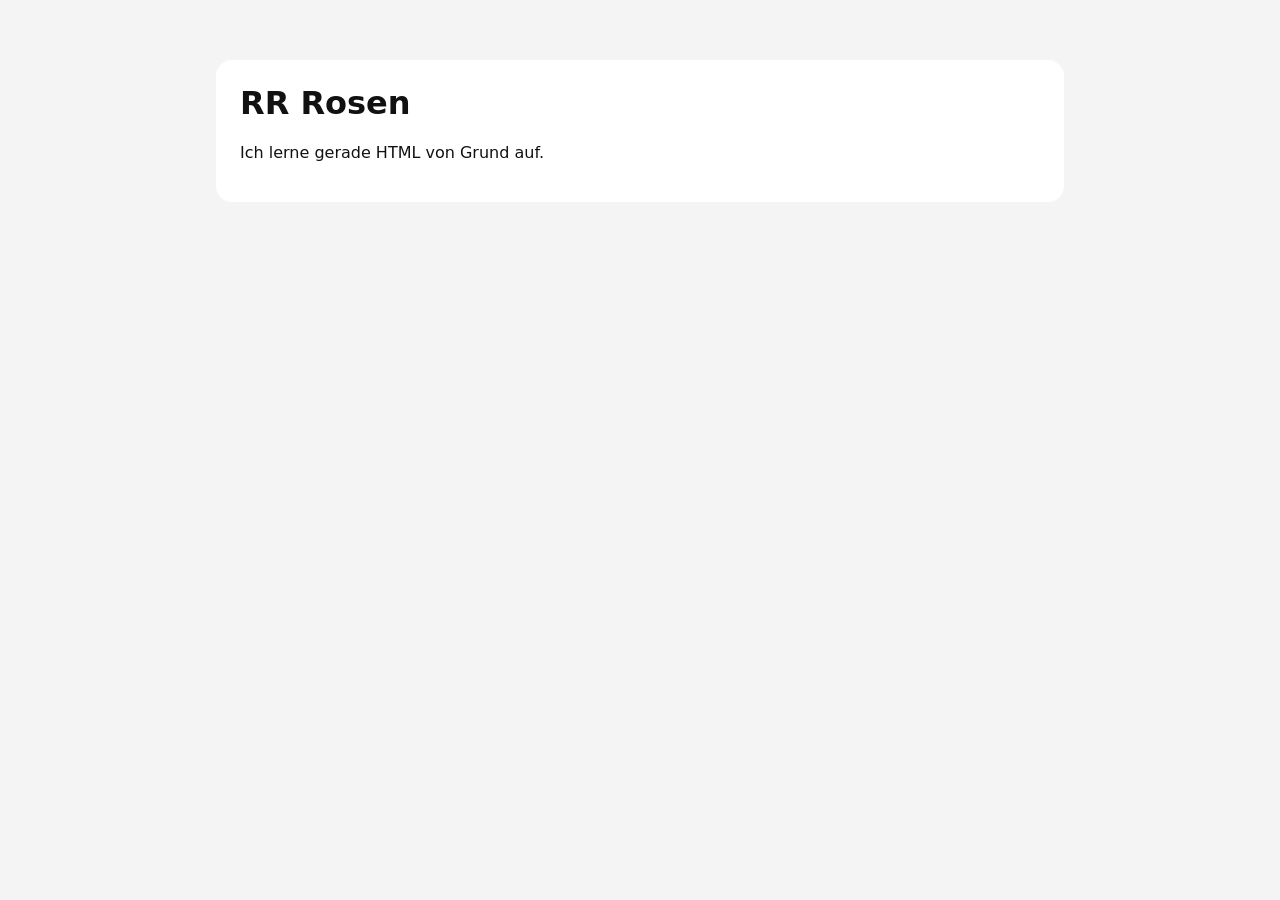
<file: index.html>
<!DOCTYPE html>
<html lang="de">
<head>
    <meta charset="UTF-8">
    <title>RR Rosen</title>
    <meta name="viewport" content="width=device-width, initial-scale=1.0">

    <link rel="stylesheet" href="simple-style.css">
</head>

<body>
  <main>
    <h1>RR Rosen</h1>
    <p>Ich lerne gerade HTML von Grund auf.</p>
  </main>
</body>
</html>
</file>
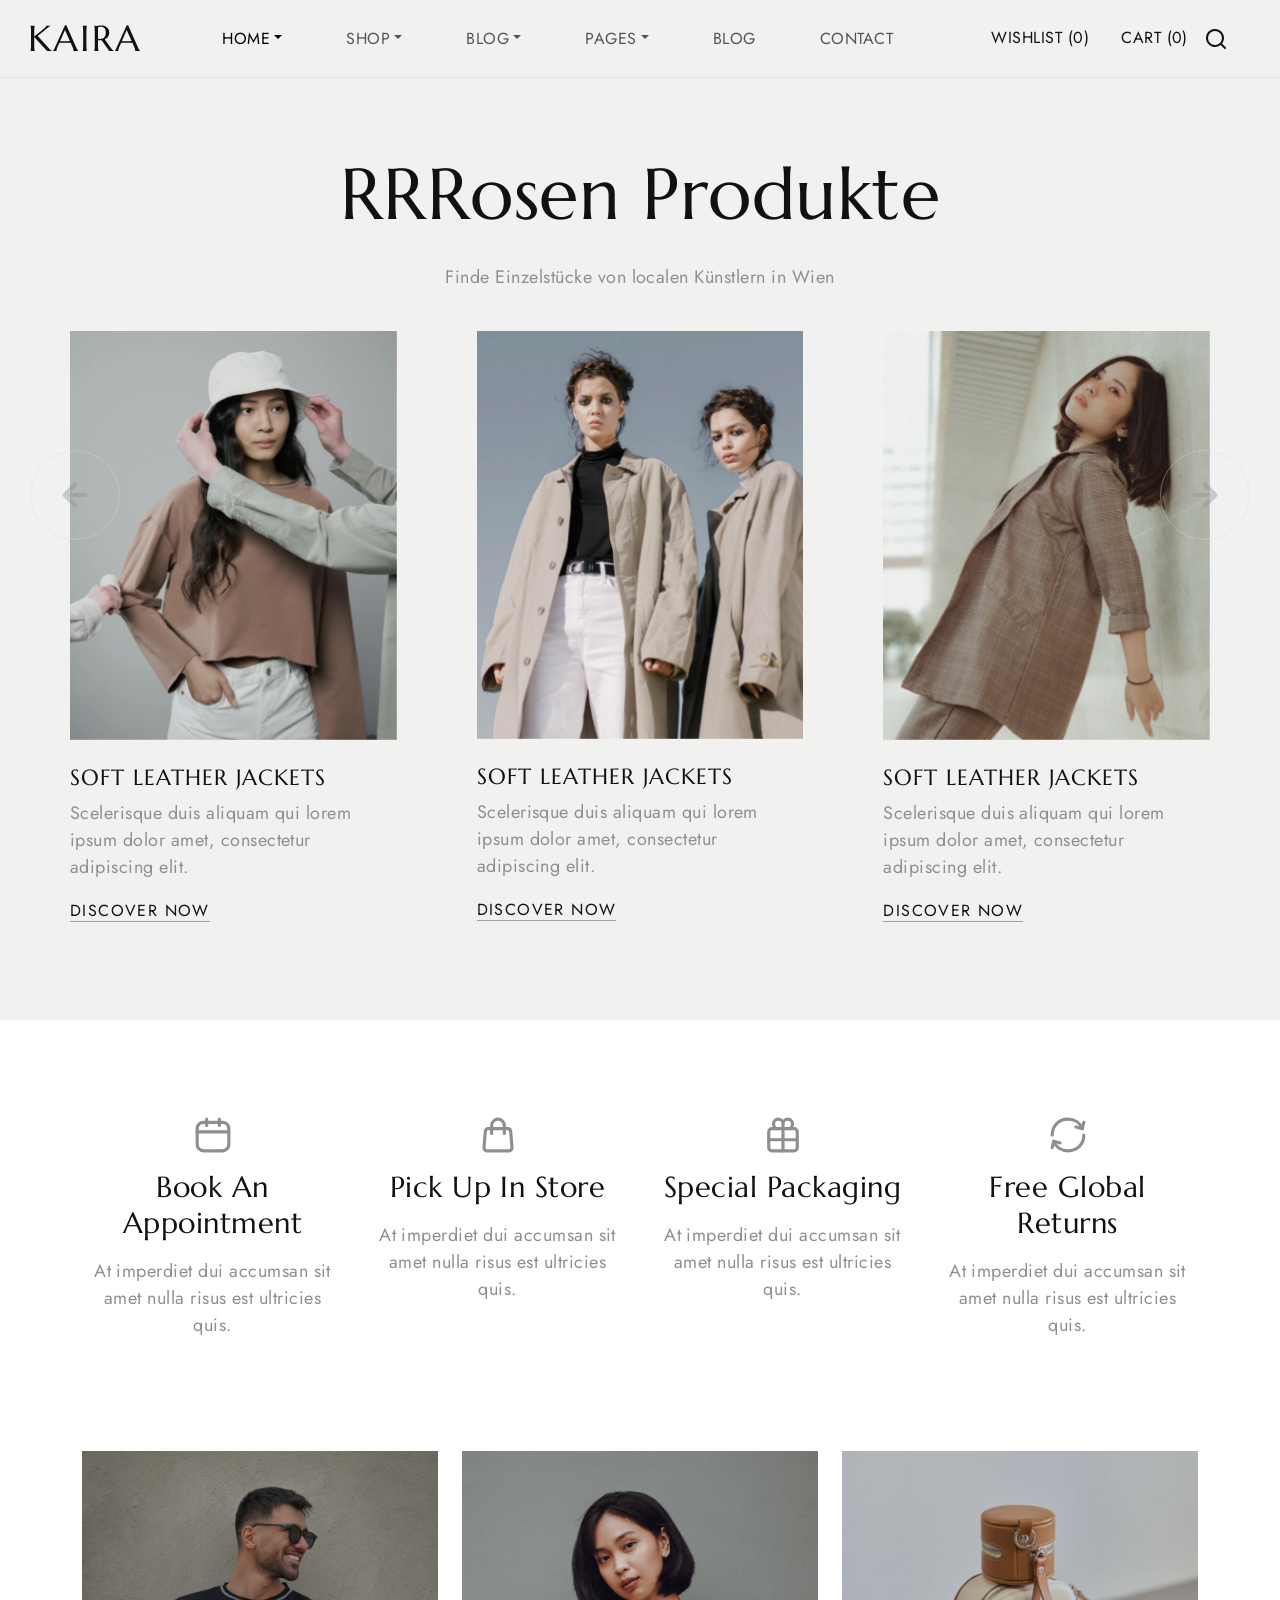
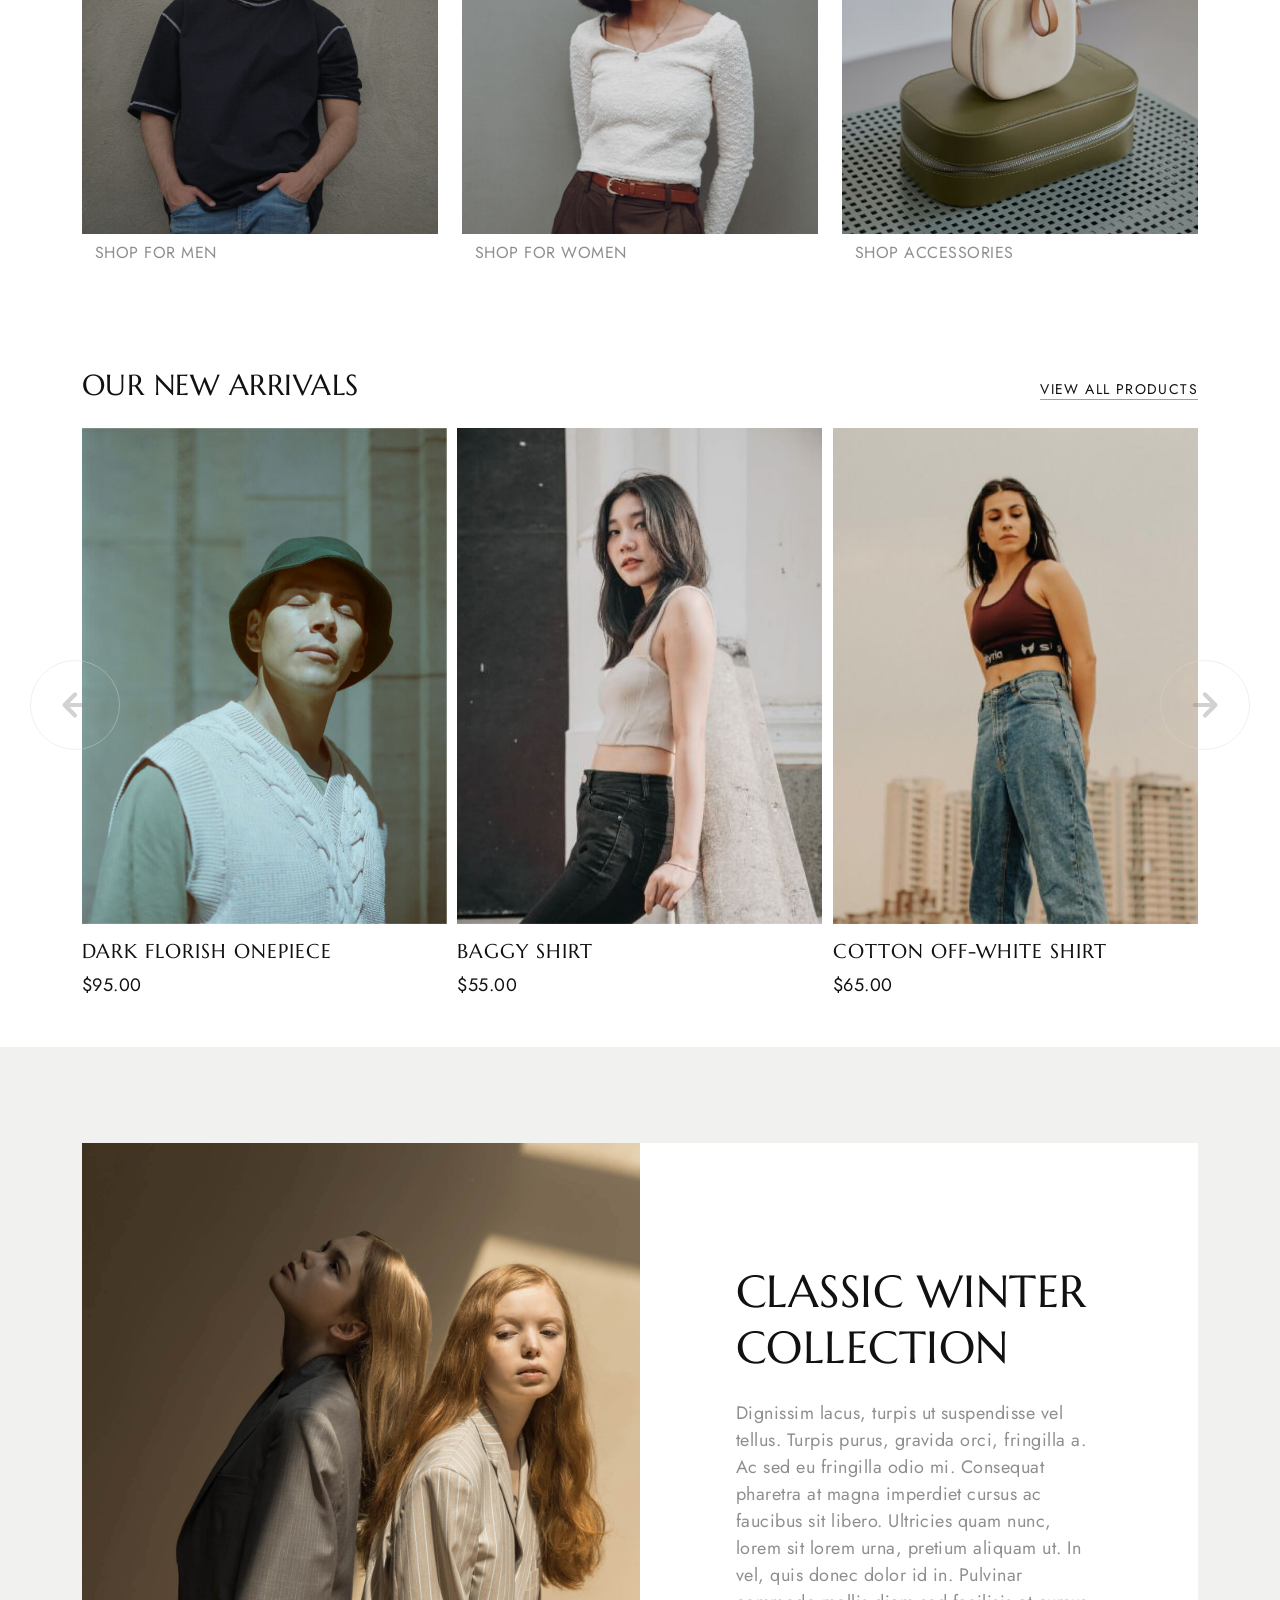
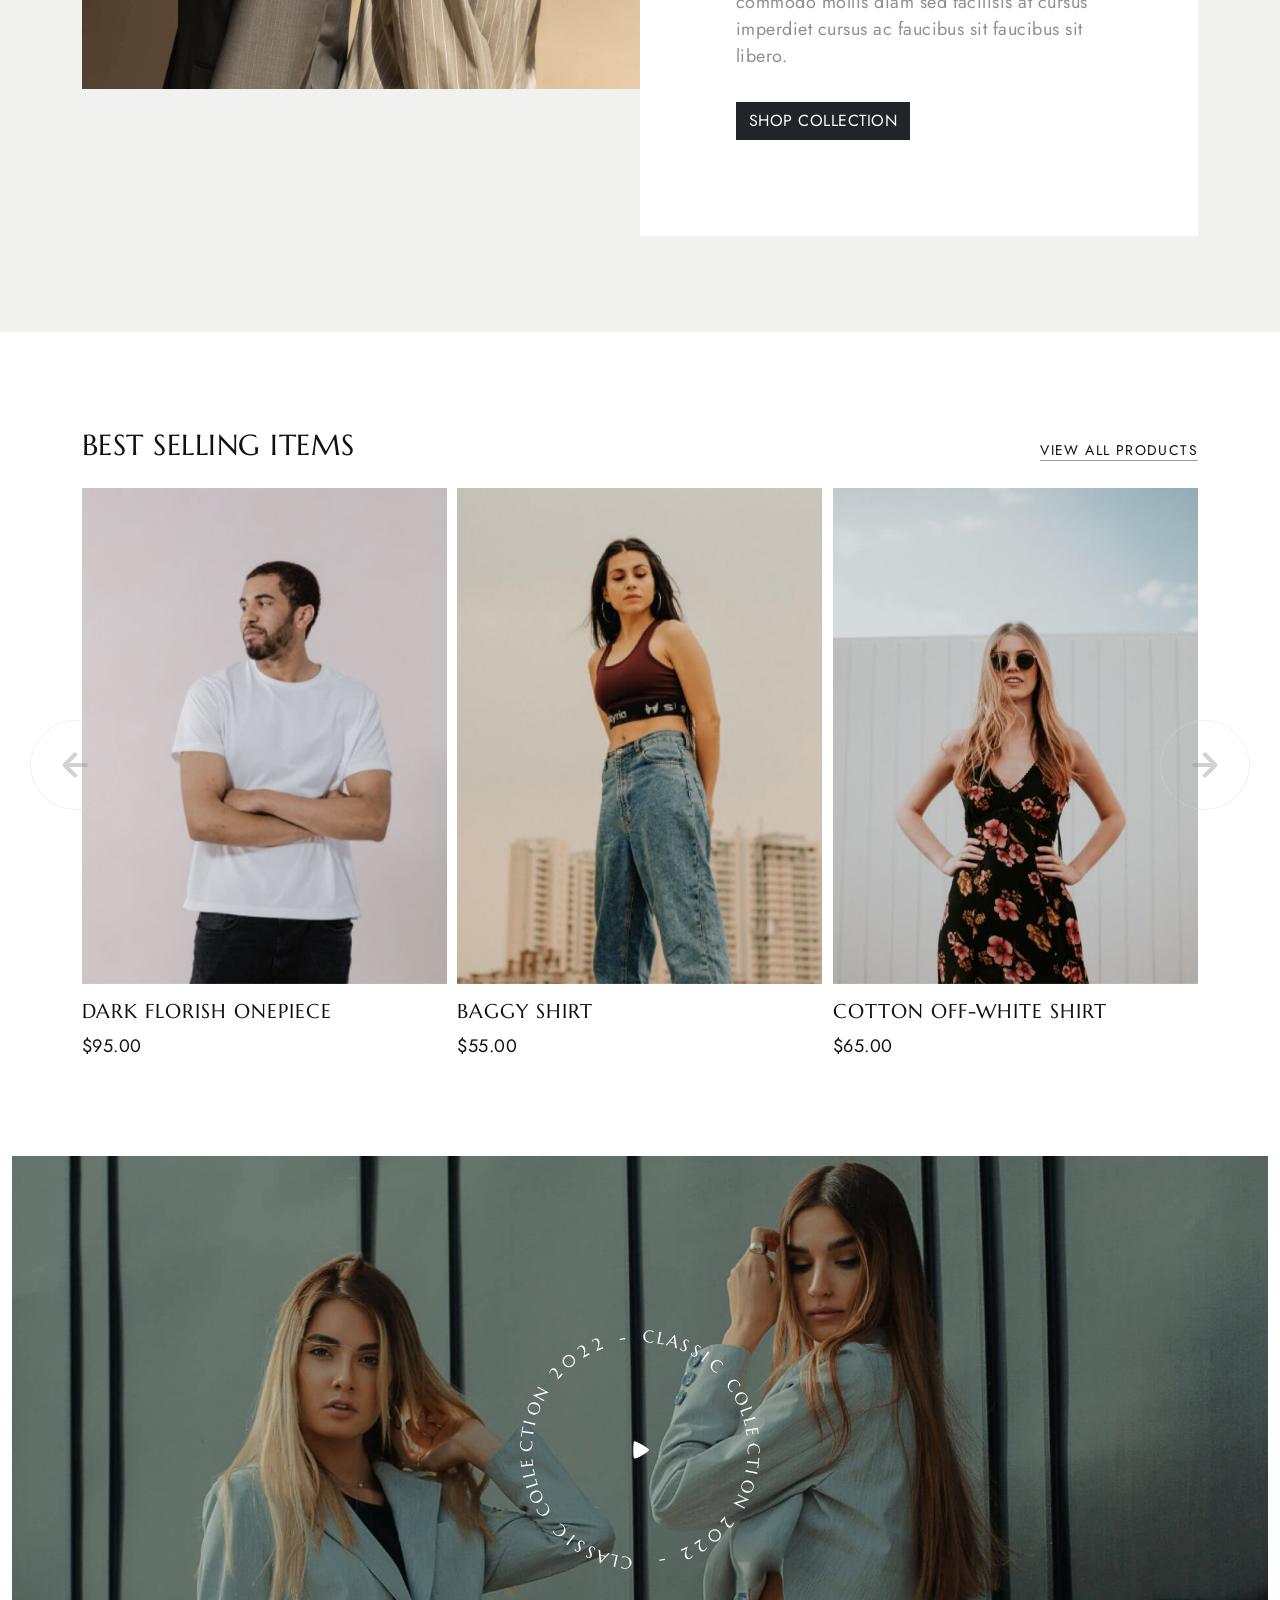
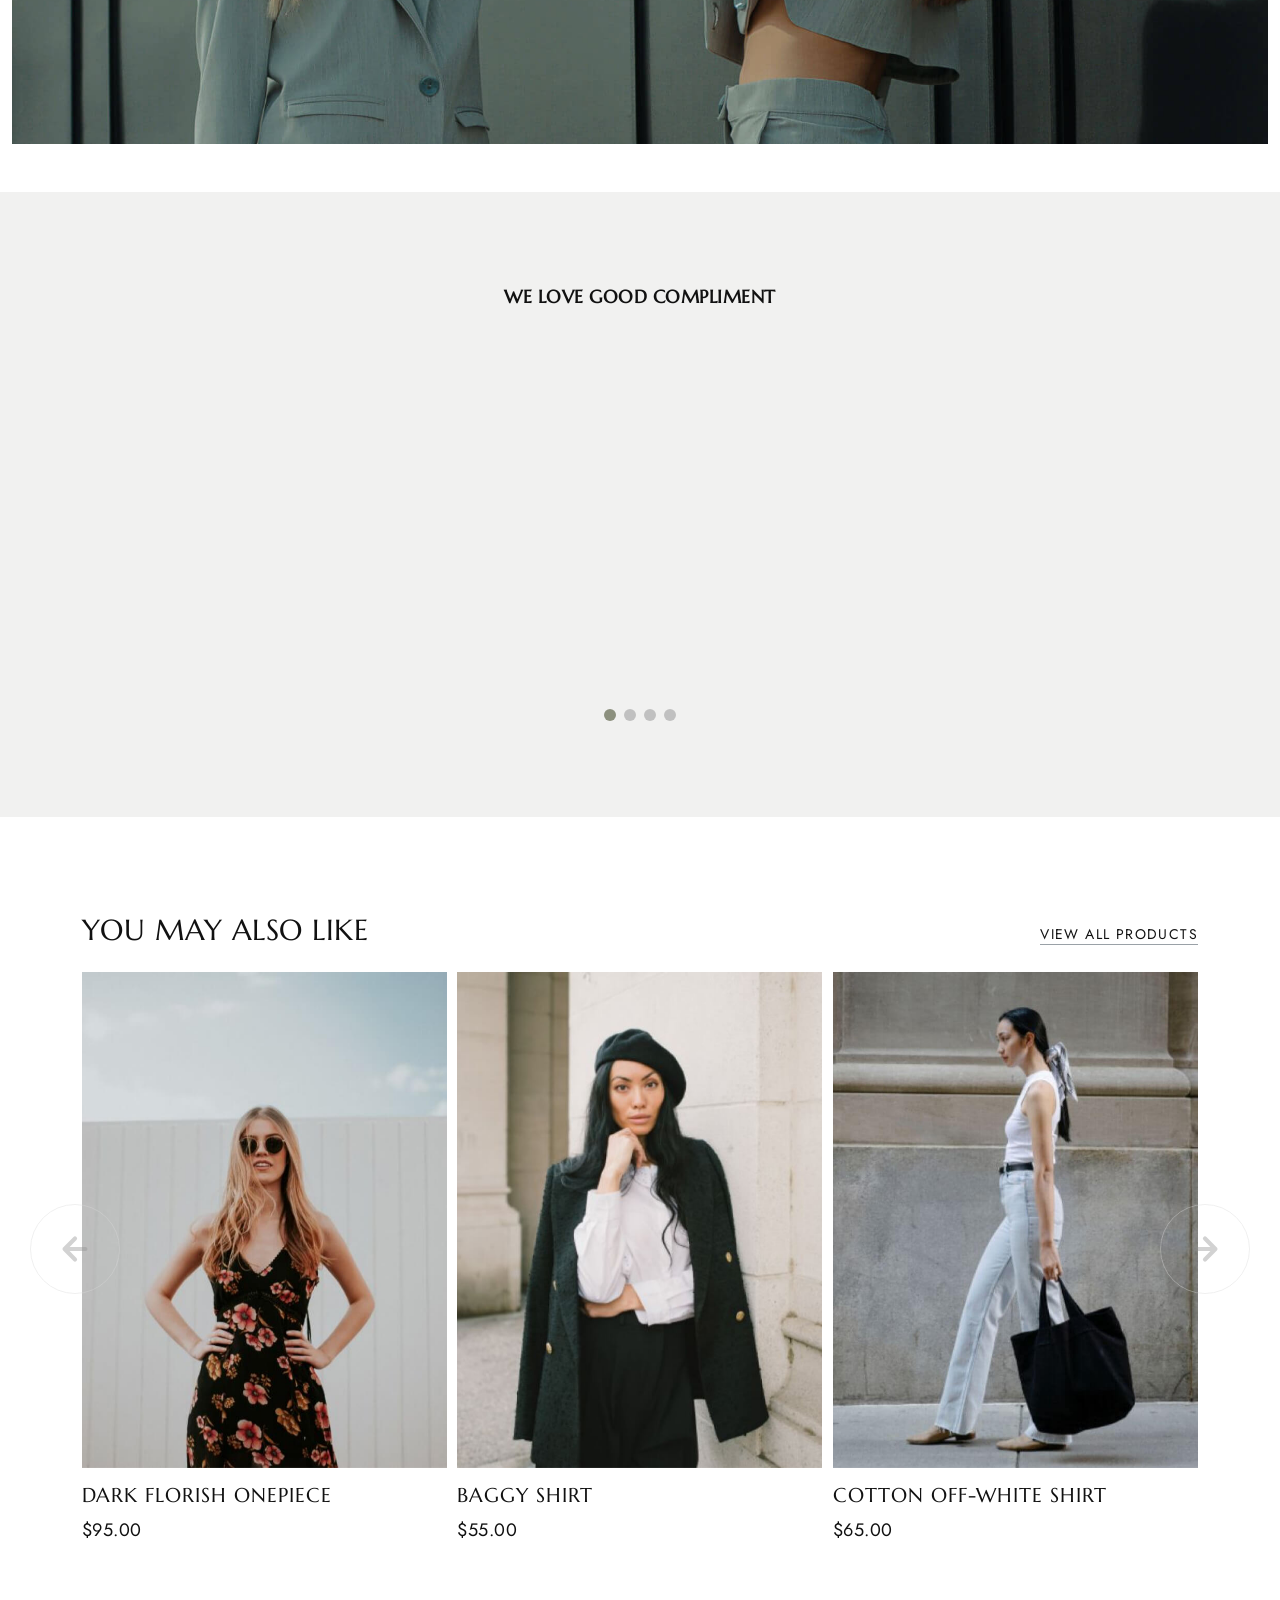
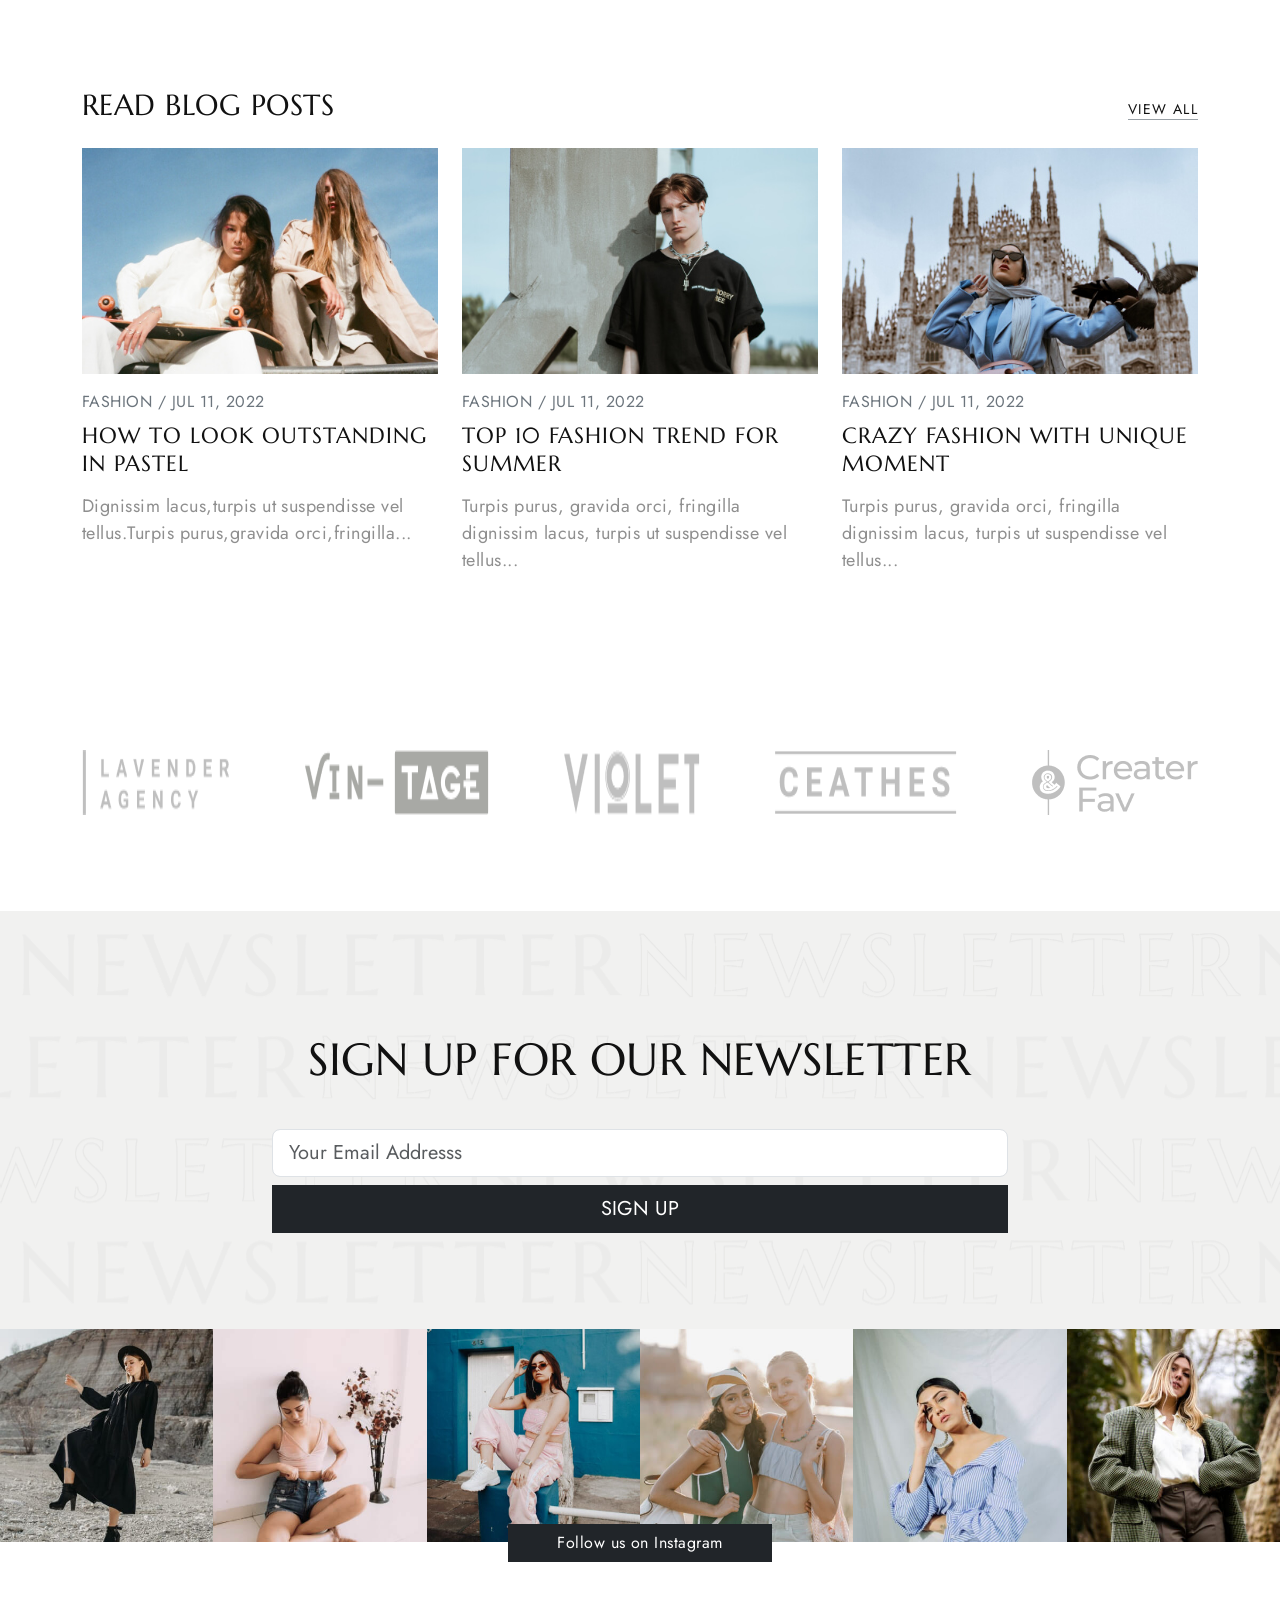
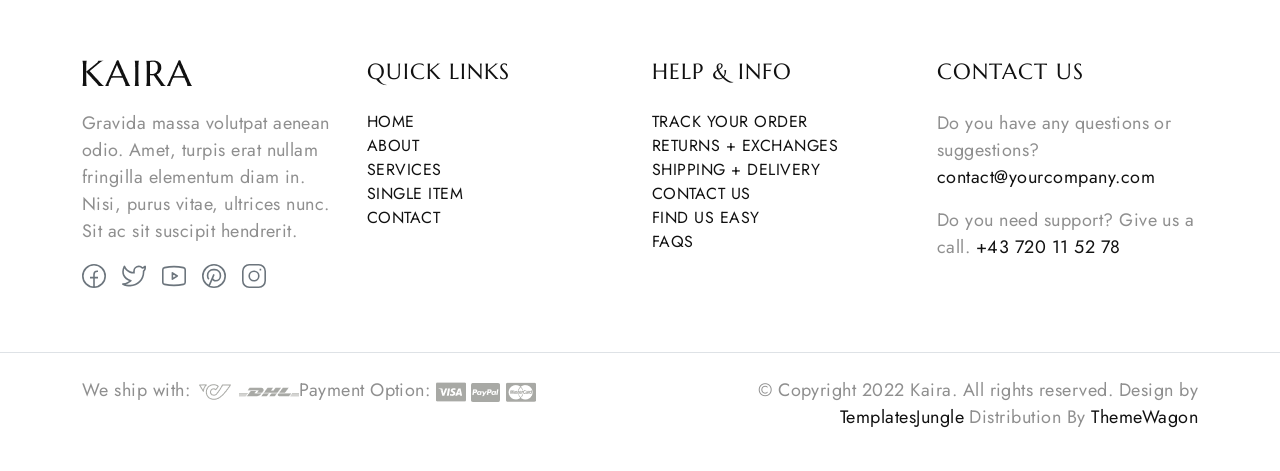
<file: index - Kopie.html>
<!DOCTYPE html>
<html lang="en">

<head>
  <title>RRRosen</title>
  <meta charset="utf-8">
  <meta http-equiv="X-UA-Compatible" content="IE=edge">
  <meta name="viewport" content="width=device-width, initial-scale=1.0">
  <meta name="format-detection" content="telephone=no">
  <meta name="apple-mobile-web-app-capable" content="yes">
  <meta name="author" content="TemplatesJungle">
  <meta name="keywords" content="ecommerce,fashion,store">
  <meta name="description" content="Bootstrap 5 Fashion Store HTML CSS Template">
  <link href="https://cdn.jsdelivr.net/npm/bootstrap@5.3.0-alpha3/dist/css/bootstrap.min.css" rel="stylesheet"
    integrity="sha384-KK94CHFLLe+nY2dmCWGMq91rCGa5gtU4mk92HdvYe+M/SXH301p5ILy+dN9+nJOZ" crossorigin="anonymous">
  <link rel="stylesheet" type="text/css" href="css/vendor.css">
  <link rel="stylesheet" href="https://cdn.jsdelivr.net/npm/swiper@9/swiper-bundle.min.css" />
  <link rel="stylesheet" type="text/css" href="style.css">

  <link rel="preconnect" href="https://fonts.googleapis.com">
  <link rel="preconnect" href="https://fonts.gstatic.com" crossorigin>
  <link
    href="https://fonts.googleapis.com/css2?family=Jost:ital,wght@0,300;0,400;0,500;0,700;1,300;1,400;1,500;1,700&family=Marcellus&display=swap"
    rel="stylesheet">
</head>

<body class="homepage">
  <svg xmlns="http://www.w3.org/2000/svg" style="display: none;">
    <defs>
      <symbol xmlns="http://www.w3.org/2000/svg" id="instagram" viewBox="0 0 15 15">
        <path fill="none" stroke="currentColor"
          d="M11 3.5h1M4.5.5h6a4 4 0 0 1 4 4v6a4 4 0 0 1-4 4h-6a4 4 0 0 1-4-4v-6a4 4 0 0 1 4-4Zm3 10a3 3 0 1 1 0-6a3 3 0 0 1 0 6Z" />
      </symbol>
      <symbol xmlns="http://www.w3.org/2000/svg" id="facebook" viewBox="0 0 15 15">
        <path fill="none" stroke="currentColor"
          d="M7.5 14.5a7 7 0 1 1 0-14a7 7 0 0 1 0 14Zm0 0v-8a2 2 0 0 1 2-2h.5m-5 4h5" />
      </symbol>
      <symbol xmlns="http://www.w3.org/2000/svg" id="twitter" viewBox="0 0 15 15">
        <path fill="currentColor"
          d="m14.478 1.5l.5-.033a.5.5 0 0 0-.871-.301l.371.334Zm-.498 2.959a.5.5 0 1 0-1 0h1Zm-6.49.082h-.5h.5Zm0 .959h.5h-.5Zm-6.99 7V12a.5.5 0 0 0-.278.916L.5 12.5Zm.998-11l.469-.175a.5.5 0 0 0-.916-.048l.447.223Zm3.994 9l.354.353a.5.5 0 0 0-.195-.827l-.159.474Zm7.224-8.027l-.37.336l.18.199l.265-.04l-.075-.495Zm1.264-.94c.051.778.003 1.25-.123 1.606c-.122.345-.336.629-.723 1l.692.722c.438-.42.776-.832.974-1.388c.193-.546.232-1.178.177-2.006l-.998.066Zm0 3.654V4.46h-1v.728h1Zm-6.99-.646V5.5h1v-.959h-1Zm0 .959V6h1v-.5h-1ZM10.525 1a3.539 3.539 0 0 0-3.537 3.541h1A2.539 2.539 0 0 1 10.526 2V1Zm2.454 4.187C12.98 9.503 9.487 13 5.18 13v1c4.86 0 8.8-3.946 8.8-8.813h-1ZM1.03 1.675C1.574 3.127 3.614 6 7.49 6V5C4.174 5 2.421 2.54 1.966 1.325l-.937.35Zm.021-.398C.004 3.373-.157 5.407.604 7.139c.759 1.727 2.392 3.055 4.73 3.835l.317-.948c-2.155-.72-3.518-1.892-4.132-3.29c-.612-1.393-.523-3.11.427-5.013l-.895-.446Zm4.087 8.87C4.536 10.75 2.726 12 .5 12v1c2.566 0 4.617-1.416 5.346-2.147l-.708-.706Zm7.949-8.009A3.445 3.445 0 0 0 10.526 1v1c.721 0 1.37.311 1.82.809l.74-.671Zm-.296.83a3.513 3.513 0 0 0 2.06-1.134l-.744-.668a2.514 2.514 0 0 1-1.466.813l.15.989ZM.222 12.916C1.863 14.01 3.583 14 5.18 14v-1c-1.63 0-3.048-.011-4.402-.916l-.556.832Z" />
      </symbol>
      <symbol xmlns="http://www.w3.org/2000/svg" id="pinterest" viewBox="0 0 15 15">
        <path fill="none" stroke="currentColor"
          d="m4.5 13.5l3-7m-3.236 3a2.989 2.989 0 0 1-.764-2V7A3.5 3.5 0 0 1 7 3.5h1A3.5 3.5 0 0 1 11.5 7v.5a3 3 0 0 1-3 3a2.081 2.081 0 0 1-1.974-1.423L6.5 9m1 5.5a7 7 0 1 1 0-14a7 7 0 0 1 0 14Z" />
      </symbol>
      <symbol xmlns="http://www.w3.org/2000/svg" id="youtube" viewBox="0 0 15 15">
        <path fill="currentColor"
          d="m1.61 12.738l-.104.489l.105-.489Zm11.78 0l.104.489l-.105-.489Zm0-10.476l.104-.489l-.105.489Zm-11.78 0l.106.489l-.105-.489ZM6.5 5.5l.277-.416A.5.5 0 0 0 6 5.5h.5Zm0 4H6a.5.5 0 0 0 .777.416L6.5 9.5Zm3-2l.277.416a.5.5 0 0 0 0-.832L9.5 7.5ZM0 3.636v7.728h1V3.636H0Zm15 7.728V3.636h-1v7.728h1ZM1.506 13.227c3.951.847 8.037.847 11.988 0l-.21-.978a27.605 27.605 0 0 1-11.568 0l-.21.978ZM13.494 1.773a28.606 28.606 0 0 0-11.988 0l.21.978a27.607 27.607 0 0 1 11.568 0l.21-.978ZM15 3.636c0-.898-.628-1.675-1.506-1.863l-.21.978c.418.09.716.458.716.885h1Zm-1 7.728a.905.905 0 0 1-.716.885l.21.978A1.905 1.905 0 0 0 15 11.364h-1Zm-14 0c0 .898.628 1.675 1.506 1.863l.21-.978A.905.905 0 0 1 1 11.364H0Zm1-7.728c0-.427.298-.796.716-.885l-.21-.978A1.905 1.905 0 0 0 0 3.636h1ZM6 5.5v4h1v-4H6Zm.777 4.416l3-2l-.554-.832l-3 2l.554.832Zm3-2.832l-3-2l-.554.832l3 2l.554-.832Z" />
      </symbol>
      <symbol xmlns="http://www.w3.org/2000/svg" id="dribble" viewBox="0 0 15 15">
        <path fill="none" stroke="currentColor" stroke-linecap="round" stroke-linejoin="round"
          d="M4.839 1.024c3.346 4.041 5.096 7.922 5.704 12.782M.533 6.82c5.985-.138 9.402-1.083 11.97-4.216M2.7 12.594c3.221-4.902 7.171-5.65 11.755-4.293M14.5 7.5a7 7 0 1 0-14 0a7 7 0 0 0 14 0Z" />
      </symbol>
      <symbol xmlns="http://www.w3.org/2000/svg" id="calendar" viewBox="0 0 24 24">
        <g fill="none" stroke="currentColor" stroke-linecap="round" stroke-linejoin="round" stroke-width="2">
          <rect width="20" height="18" x="2" y="4" rx="4" />
          <path d="M8 2v4m8-4v4M2 10h20" />
        </g>
      </symbol>
      <symbol xmlns="http://www.w3.org/2000/svg" id="shopping-bag" viewBox="0 0 24 24">
        <g fill="none" stroke="currentColor" stroke-linecap="round" stroke-linejoin="round" stroke-width="2">
          <path
            d="M3.977 9.84A2 2 0 0 1 5.971 8h12.058a2 2 0 0 1 1.994 1.84l.803 10A2 2 0 0 1 18.833 22H5.167a2 2 0 0 1-1.993-2.16l.803-10Z" />
          <path d="M16 11V6a4 4 0 0 0-4-4v0a4 4 0 0 0-4 4v5" />
        </g>
      </symbol>
      <symbol xmlns="http://www.w3.org/2000/svg" id="gift" viewBox="0 0 24 24">
        <g fill="none" stroke="currentColor" stroke-linecap="round" stroke-linejoin="round" stroke-width="2">
          <rect width="18" height="14" x="3" y="8" rx="2" />
          <path d="M12 5a3 3 0 1 0-3 3m6 0a3 3 0 1 0-3-3m0 0v17m9-7H3" />
        </g>
      </symbol>
      <symbol xmlns="http://www.w3.org/2000/svg" id="arrow-cycle" viewBox="0 0 24 24">
        <g fill="none" stroke="currentColor" stroke-linecap="round" stroke-linejoin="round" stroke-width="2">
          <path
            d="M22 12c0 6-4.39 10-9.806 10C7.792 22 4.24 19.665 3 16m-1-4C2 6 6.39 2 11.806 2C16.209 2 19.76 4.335 21 8" />
          <path d="m7 17l-4-1l-1 4M17 7l4 1l1-4" />
        </g>
      </symbol>
      <symbol xmlns="http://www.w3.org/2000/svg" id="link" viewBox="0 0 24 24">
        <path fill="currentColor"
          d="M12 19a1 1 0 1 0-1-1a1 1 0 0 0 1 1Zm5 0a1 1 0 1 0-1-1a1 1 0 0 0 1 1Zm0-4a1 1 0 1 0-1-1a1 1 0 0 0 1 1Zm-5 0a1 1 0 1 0-1-1a1 1 0 0 0 1 1Zm7-12h-1V2a1 1 0 0 0-2 0v1H8V2a1 1 0 0 0-2 0v1H5a3 3 0 0 0-3 3v14a3 3 0 0 0 3 3h14a3 3 0 0 0 3-3V6a3 3 0 0 0-3-3Zm1 17a1 1 0 0 1-1 1H5a1 1 0 0 1-1-1v-9h16Zm0-11H4V6a1 1 0 0 1 1-1h1v1a1 1 0 0 0 2 0V5h8v1a1 1 0 0 0 2 0V5h1a1 1 0 0 1 1 1ZM7 15a1 1 0 1 0-1-1a1 1 0 0 0 1 1Zm0 4a1 1 0 1 0-1-1a1 1 0 0 0 1 1Z" />
      </symbol>
      <symbol xmlns="http://www.w3.org/2000/svg" id="arrow-left" viewBox="0 0 24 24">
        <path fill="currentColor"
          d="M17 11H9.41l3.3-3.29a1 1 0 1 0-1.42-1.42l-5 5a1 1 0 0 0-.21.33a1 1 0 0 0 0 .76a1 1 0 0 0 .21.33l5 5a1 1 0 0 0 1.42 0a1 1 0 0 0 0-1.42L9.41 13H17a1 1 0 0 0 0-2Z" />
      </symbol>
      <symbol xmlns="http://www.w3.org/2000/svg" id="arrow-right" viewBox="0 0 24 24">
        <path fill="currentColor"
          d="M17.92 11.62a1 1 0 0 0-.21-.33l-5-5a1 1 0 0 0-1.42 1.42l3.3 3.29H7a1 1 0 0 0 0 2h7.59l-3.3 3.29a1 1 0 0 0 0 1.42a1 1 0 0 0 1.42 0l5-5a1 1 0 0 0 .21-.33a1 1 0 0 0 0-.76Z" />
      </symbol>
      <symbol xmlns="http://www.w3.org/2000/svg" id="play" viewBox="0 0 24 24">
        <g fill="none" fill-rule="evenodd">
          <path
            d="M24 0v24H0V0h24ZM12.593 23.258l-.011.002l-.071.035l-.02.004l-.014-.004l-.071-.035c-.01-.004-.019-.001-.024.005l-.004.01l-.017.428l.005.02l.01.013l.104.074l.015.004l.012-.004l.104-.074l.012-.016l.004-.017l-.017-.427c-.002-.01-.009-.017-.017-.018Zm.265-.113l-.013.002l-.185.093l-.01.01l-.003.011l.018.43l.005.012l.008.007l.201.093c.012.004.023 0 .029-.008l.004-.014l-.034-.614c-.003-.012-.01-.02-.02-.022Zm-.715.002a.023.023 0 0 0-.027.006l-.006.014l-.034.614c0 .012.007.02.017.024l.015-.002l.201-.093l.01-.008l.004-.011l.017-.43l-.003-.012l-.01-.01l-.184-.092Z" />
          <path fill="currentColor"
            d="M5.669 4.76a1.469 1.469 0 0 1 2.04-1.177c1.062.454 3.442 1.533 6.462 3.276c3.021 1.744 5.146 3.267 6.069 3.958c.788.591.79 1.763.001 2.356c-.914.687-3.013 2.19-6.07 3.956c-3.06 1.766-5.412 2.832-6.464 3.28c-.906.387-1.92-.2-2.038-1.177c-.138-1.142-.396-3.735-.396-7.237c0-3.5.257-6.092.396-7.235Z" />
        </g>
      </symbol>
      <symbol xmlns="http://www.w3.org/2000/svg" id="category" viewBox="0 0 24 24">
        <path fill="currentColor"
          d="M19 5.5h-6.28l-.32-1a3 3 0 0 0-2.84-2H5a3 3 0 0 0-3 3v13a3 3 0 0 0 3 3h14a3 3 0 0 0 3-3v-10a3 3 0 0 0-3-3Zm1 13a1 1 0 0 1-1 1H5a1 1 0 0 1-1-1v-13a1 1 0 0 1 1-1h4.56a1 1 0 0 1 .95.68l.54 1.64a1 1 0 0 0 .95.68h7a1 1 0 0 1 1 1Z" />
      </symbol>
      <symbol xmlns="http://www.w3.org/2000/svg" id="calendar" viewBox="0 0 24 24">
        <path fill="currentColor"
          d="M19 4h-2V3a1 1 0 0 0-2 0v1H9V3a1 1 0 0 0-2 0v1H5a3 3 0 0 0-3 3v12a3 3 0 0 0 3 3h14a3 3 0 0 0 3-3V7a3 3 0 0 0-3-3Zm1 15a1 1 0 0 1-1 1H5a1 1 0 0 1-1-1v-7h16Zm0-9H4V7a1 1 0 0 1 1-1h2v1a1 1 0 0 0 2 0V6h6v1a1 1 0 0 0 2 0V6h2a1 1 0 0 1 1 1Z" />
      </symbol>
      <symbol xmlns="http://www.w3.org/2000/svg" id="heart" viewBox="0 0 24 24">
        <path fill="currentColor"
          d="M20.16 4.61A6.27 6.27 0 0 0 12 4a6.27 6.27 0 0 0-8.16 9.48l7.45 7.45a1 1 0 0 0 1.42 0l7.45-7.45a6.27 6.27 0 0 0 0-8.87Zm-1.41 7.46L12 18.81l-6.75-6.74a4.28 4.28 0 0 1 3-7.3a4.25 4.25 0 0 1 3 1.25a1 1 0 0 0 1.42 0a4.27 4.27 0 0 1 6 6.05Z" />
      </symbol>
      <symbol xmlns="http://www.w3.org/2000/svg" id="plus" viewBox="0 0 24 24">
        <path fill="currentColor"
          d="M19 11h-6V5a1 1 0 0 0-2 0v6H5a1 1 0 0 0 0 2h6v6a1 1 0 0 0 2 0v-6h6a1 1 0 0 0 0-2Z" />
      </symbol>
      <symbol xmlns="http://www.w3.org/2000/svg" id="minus" viewBox="0 0 24 24">
        <path fill="currentColor" d="M19 11H5a1 1 0 0 0 0 2h14a1 1 0 0 0 0-2Z" />
      </symbol>
      <symbol xmlns="http://www.w3.org/2000/svg" id="cart" viewBox="0 0 24 24">
        <path fill="currentColor"
          d="M8.5 19a1.5 1.5 0 1 0 1.5 1.5A1.5 1.5 0 0 0 8.5 19ZM19 16H7a1 1 0 0 1 0-2h8.491a3.013 3.013 0 0 0 2.885-2.176l1.585-5.55A1 1 0 0 0 19 5H6.74a3.007 3.007 0 0 0-2.82-2H3a1 1 0 0 0 0 2h.921a1.005 1.005 0 0 1 .962.725l.155.545v.005l1.641 5.742A3 3 0 0 0 7 18h12a1 1 0 0 0 0-2Zm-1.326-9l-1.22 4.274a1.005 1.005 0 0 1-.963.726H8.754l-.255-.892L7.326 7ZM16.5 19a1.5 1.5 0 1 0 1.5 1.5a1.5 1.5 0 0 0-1.5-1.5Z" />
      </symbol>
      <symbol xmlns="http://www.w3.org/2000/svg" id="check" viewBox="0 0 24 24">
        <path fill="currentColor"
          d="M18.71 7.21a1 1 0 0 0-1.42 0l-7.45 7.46l-3.13-3.14A1 1 0 1 0 5.29 13l3.84 3.84a1 1 0 0 0 1.42 0l8.16-8.16a1 1 0 0 0 0-1.47Z" />
      </symbol>
      <symbol xmlns="http://www.w3.org/2000/svg" id="trash" viewBox="0 0 24 24">
        <path fill="currentColor"
          d="M10 18a1 1 0 0 0 1-1v-6a1 1 0 0 0-2 0v6a1 1 0 0 0 1 1ZM20 6h-4V5a3 3 0 0 0-3-3h-2a3 3 0 0 0-3 3v1H4a1 1 0 0 0 0 2h1v11a3 3 0 0 0 3 3h8a3 3 0 0 0 3-3V8h1a1 1 0 0 0 0-2ZM10 5a1 1 0 0 1 1-1h2a1 1 0 0 1 1 1v1h-4Zm7 14a1 1 0 0 1-1 1H8a1 1 0 0 1-1-1V8h10Zm-3-1a1 1 0 0 0 1-1v-6a1 1 0 0 0-2 0v6a1 1 0 0 0 1 1Z" />
      </symbol>
      <symbol xmlns="http://www.w3.org/2000/svg" id="star-outline" viewBox="0 0 15 15">
        <path fill="none" stroke="currentColor" stroke-linecap="round" stroke-linejoin="round"
          d="M7.5 9.804L5.337 11l.413-2.533L4 6.674l2.418-.37L7.5 4l1.082 2.304l2.418.37l-1.75 1.793L9.663 11L7.5 9.804Z" />
      </symbol>
      <symbol xmlns="http://www.w3.org/2000/svg" id="star-solid" viewBox="0 0 15 15">
        <path fill="currentColor"
          d="M7.953 3.788a.5.5 0 0 0-.906 0L6.08 5.85l-2.154.33a.5.5 0 0 0-.283.843l1.574 1.613l-.373 2.284a.5.5 0 0 0 .736.518l1.92-1.063l1.921 1.063a.5.5 0 0 0 .736-.519l-.373-2.283l1.574-1.613a.5.5 0 0 0-.283-.844L8.921 5.85l-.968-2.062Z" />
      </symbol>
      <symbol xmlns="http://www.w3.org/2000/svg" id="search" viewBox="0 0 24 24">
        <path fill="currentColor"
          d="M21.71 20.29L18 16.61A9 9 0 1 0 16.61 18l3.68 3.68a1 1 0 0 0 1.42 0a1 1 0 0 0 0-1.39ZM11 18a7 7 0 1 1 7-7a7 7 0 0 1-7 7Z" />
      </symbol>
      <symbol xmlns="http://www.w3.org/2000/svg" id="user" viewBox="0 0 24 24">
        <path fill="currentColor"
          d="M15.71 12.71a6 6 0 1 0-7.42 0a10 10 0 0 0-6.22 8.18a1 1 0 0 0 2 .22a8 8 0 0 1 15.9 0a1 1 0 0 0 1 .89h.11a1 1 0 0 0 .88-1.1a10 10 0 0 0-6.25-8.19ZM12 12a4 4 0 1 1 4-4a4 4 0 0 1-4 4Z" />
      </symbol>
      <symbol xmlns="http://www.w3.org/2000/svg" id="close" viewBox="0 0 15 15">
        <path fill="currentColor"
          d="M7.953 3.788a.5.5 0 0 0-.906 0L6.08 5.85l-2.154.33a.5.5 0 0 0-.283.843l1.574 1.613l-.373 2.284a.5.5 0 0 0 .736.518l1.92-1.063l1.921 1.063a.5.5 0 0 0 .736-.519l-.373-2.283l1.574-1.613a.5.5 0 0 0-.283-.844L8.921 5.85l-.968-2.062Z" />
      </symbol>
    </defs>
  </svg>

  <div class="preloader text-white fs-6 text-uppercase overflow-hidden"></div>

  <div class="search-popup">
    <div class="search-popup-container">

      <form role="search" method="get" class="form-group" action="">
        <input type="search" id="search-form" class="form-control border-0 border-bottom"
          placeholder="Type and press enter" value="" name="s" />
        <button type="submit" class="search-submit border-0 position-absolute bg-white"
          style="top: 15px;right: 15px;"><svg class="search" width="24" height="24">
            <use xlink:href="#search"></use>
          </svg></button>
      </form>

      <h5 class="cat-list-title">Browse Categories</h5>

      <ul class="cat-list">
        <li class="cat-list-item">
          <a href="#" title="Jackets">Jackets</a>
        </li>
        <li class="cat-list-item">
          <a href="#" title="T-shirts">T-shirts</a>
        </li>
        <li class="cat-list-item">
          <a href="#" title="Handbags">Handbags</a>
        </li>
        <li class="cat-list-item">
          <a href="#" title="Accessories">Accessories</a>
        </li>
        <li class="cat-list-item">
          <a href="#" title="Cosmetics">Cosmetics</a>
        </li>
        <li class="cat-list-item">
          <a href="#" title="Dresses">Dresses</a>
        </li>
        <li class="cat-list-item">
          <a href="#" title="Jumpsuits">Jumpsuits</a>
        </li>
      </ul>

    </div>
  </div>

  <div class="offcanvas offcanvas-end" data-bs-scroll="true" tabindex="-1" id="offcanvasCart" aria-labelledby="My Cart">
    <div class="offcanvas-header justify-content-center">
      <button type="button" class="btn-close" data-bs-dismiss="offcanvas" aria-label="Close"></button>
    </div>
    <div class="offcanvas-body">
      <div class="order-md-last">
        <h4 class="d-flex justify-content-between align-items-center mb-3">
          <span class="text-primary">Your cart</span>
          <span class="badge bg-primary rounded-pill">3</span>
        </h4>
        <ul class="list-group mb-3">
          <li class="list-group-item d-flex justify-content-between lh-sm">
            <div>
              <h6 class="my-0">Growers cider</h6>
              <small class="text-body-secondary">Brief description</small>
            </div>
            <span class="text-body-secondary">$12</span>
          </li>
          <li class="list-group-item d-flex justify-content-between lh-sm">
            <div>
              <h6 class="my-0">Fresh grapes</h6>
              <small class="text-body-secondary">Brief description</small>
            </div>
            <span class="text-body-secondary">$8</span>
          </li>
          <li class="list-group-item d-flex justify-content-between lh-sm">
            <div>
              <h6 class="my-0">Heinz tomato ketchup</h6>
              <small class="text-body-secondary">Brief description</small>
            </div>
            <span class="text-body-secondary">$5</span>
          </li>
          <li class="list-group-item d-flex justify-content-between">
            <span>Total (USD)</span>
            <strong>$20</strong>
          </li>
        </ul>

        <button class="w-100 btn btn-primary btn-lg" type="submit">Continue to Checkout</button>
      </div>
    </div>
  </div>

  <nav class="navbar navbar-expand-lg bg-light text-uppercase fs-6 p-3 border-bottom align-items-center">
    <div class="container-fluid">
      <div class="row justify-content-between align-items-center w-100">

        <div class="col-auto">
          <a class="navbar-brand text-white" href="index.html">
            <svg width="112" height="45" viewBox="0 0 112 45" xmlns="http://www.w3.org/2000/svg" fill="#111">
              <path
                d="M2.51367 34.9297C2.58398 34.6836 2.64844 34.3789 2.70703 34.0156C2.77734 33.6523 2.83594 33.2012 2.88281 32.6621C2.92969 32.123 2.96484 31.4844 2.98828 30.7461C3.01172 29.9961 3.02344 29.123 3.02344 28.127V16.6836C3.02344 15.6875 3.01172 14.8203 2.98828 14.082C2.96484 13.332 2.92969 12.6875 2.88281 12.1484C2.83594 11.5977 2.77734 11.1406 2.70703 10.7773C2.64844 10.4141 2.58398 10.1094 2.51367 9.86328V9.79297H6.73242V9.86328C6.66211 10.1094 6.5918 10.4141 6.52148 10.7773C6.46289 11.1406 6.41016 11.5977 6.36328 12.1484C6.32812 12.6875 6.29297 13.332 6.25781 14.082C6.23438 14.8203 6.22266 15.6875 6.22266 16.6836V20.6035L16.4883 12.2188C17.6367 11.2813 18.2109 10.4727 18.2109 9.79297H23.1504V9.86328C22.459 10.0273 21.7559 10.3437 21.041 10.8125C20.3379 11.2695 19.5879 11.832 18.791 12.5L9.7207 20.0938L20.6367 32.082C21.0938 32.5508 21.4805 32.9434 21.7969 33.2598C22.125 33.5645 22.4121 33.8223 22.6582 34.0332C22.9043 34.2324 23.127 34.4023 23.3262 34.543C23.5371 34.6719 23.7539 34.8008 23.9766 34.9297V35H18.8262C18.7793 34.8945 18.6973 34.7598 18.5801 34.5957C18.4746 34.4316 18.3457 34.2617 18.1934 34.0859C18.0527 33.9102 17.8945 33.7285 17.7188 33.541C17.5547 33.3535 17.3965 33.1777 17.2441 33.0137L6.22266 20.9199V28.127C6.22266 29.123 6.23438 29.9961 6.25781 30.7461C6.29297 31.4844 6.32812 32.123 6.36328 32.6621C6.41016 33.2012 6.46289 33.6523 6.52148 34.0156C6.5918 34.3789 6.66211 34.6836 6.73242 34.9297V35H2.51367V34.9297ZM45.3846 35V34.9297C45.408 34.8711 45.4256 34.7832 45.4373 34.666C45.4491 34.5488 45.4549 34.4434 45.4549 34.3496C45.4549 33.9863 45.4022 33.5879 45.2967 33.1543C45.203 32.709 45.0155 32.1582 44.7342 31.502L42.6073 26.7207C41.951 26.6973 41.078 26.6855 39.9881 26.6855C38.8983 26.6855 37.7205 26.6855 36.4549 26.6855C35.5291 26.6855 34.6327 26.6855 33.7655 26.6855C32.91 26.6855 32.1366 26.6973 31.4452 26.7207L29.4237 31.3613C29.2479 31.7949 29.0604 32.2695 28.8612 32.7852C28.662 33.3008 28.5623 33.8223 28.5623 34.3496C28.5623 34.502 28.5741 34.6309 28.5975 34.7363C28.6209 34.8301 28.6444 34.8945 28.6678 34.9297V35H25.0819V34.9297C25.2928 34.707 25.5565 34.3145 25.8729 33.752C26.1893 33.1777 26.535 32.4629 26.91 31.6074L36.9823 9.26562H38.3885L47.9334 30.7461C48.1561 31.25 48.3846 31.7422 48.619 32.2227C48.8651 32.6914 49.0936 33.1133 49.3045 33.4883C49.5155 33.8633 49.703 34.1797 49.867 34.4375C50.0311 34.6953 50.1424 34.8594 50.201 34.9297V35H45.3846ZM33.994 25.1738C34.6737 25.1738 35.3709 25.1738 36.0858 25.1738C36.8006 25.1621 37.4979 25.1562 38.1776 25.1562C38.869 25.1445 39.5311 25.1387 40.1639 25.1387C40.7967 25.127 41.3709 25.1152 41.8866 25.1035L36.9471 13.9414L32.0955 25.1738H33.994ZM54.6989 34.9297C54.7692 34.6836 54.8337 34.3789 54.8923 34.0156C54.9509 33.6523 55.0036 33.2012 55.0505 32.6621C55.0973 32.123 55.1325 31.4844 55.1559 30.7461C55.1794 29.9961 55.1911 29.123 55.1911 28.127V16.6836C55.1911 15.6875 55.1794 14.8203 55.1559 14.082C55.1325 13.332 55.0973 12.6875 55.0505 12.1484C55.0036 11.5977 54.9509 11.1406 54.8923 10.7773C54.8337 10.4141 54.7692 10.1094 54.6989 9.86328V9.79297H58.9001V9.86328C58.8298 10.1094 58.7595 10.4141 58.6891 10.7773C58.6305 11.1406 58.5778 11.5977 58.5309 12.1484C58.4958 12.6875 58.4606 13.332 58.4255 14.082C58.402 14.8203 58.3903 15.6875 58.3903 16.6836V28.127C58.3903 29.123 58.402 29.9961 58.4255 30.7461C58.4606 31.4844 58.4958 32.123 58.5309 32.6621C58.5778 33.2012 58.6305 33.6523 58.6891 34.0156C58.7595 34.3789 58.8298 34.6836 58.9001 34.9297V35H54.6989V34.9297ZM69.9722 28.127C69.9722 29.123 69.9839 29.9961 70.0073 30.7461C70.0425 31.4844 70.0777 32.123 70.1128 32.6621C70.1597 33.2012 70.2124 33.6523 70.271 34.0156C70.3413 34.3789 70.4116 34.6836 70.482 34.9297V35H66.2632V34.9297C66.3335 34.6836 66.398 34.3789 66.4566 34.0156C66.5269 33.6523 66.5796 33.2012 66.6148 32.6621C66.6616 32.123 66.6968 31.4844 66.7202 30.7461C66.7554 30.0078 66.773 29.1348 66.773 28.127V16.6836C66.773 15.6875 66.7554 14.8203 66.7202 14.082C66.6968 13.332 66.6616 12.6875 66.6148 12.1484C66.5796 11.6094 66.5269 11.1582 66.4566 10.7949C66.398 10.4199 66.3335 10.1094 66.2632 9.86328V9.79297L67.0015 9.86328C67.2241 9.88672 67.4702 9.9043 67.7398 9.91602C68.021 9.91602 68.3081 9.91602 68.6011 9.91602C69.0581 9.91602 69.6734 9.86328 70.4468 9.75781C71.232 9.64062 72.228 9.58203 73.4351 9.58203C74.5601 9.58203 75.5972 9.73438 76.5464 10.0391C77.5073 10.3437 78.3394 10.7891 79.0425 11.375C79.7456 11.9609 80.2905 12.6816 80.6773 13.5371C81.0757 14.3809 81.2749 15.3418 81.2749 16.4199C81.2749 17.2637 81.1636 18.0488 80.9409 18.7754C80.73 19.4902 80.4253 20.1406 80.0269 20.7266C79.6402 21.3125 79.1714 21.834 78.6206 22.291C78.0698 22.7363 77.4546 23.1113 76.7749 23.416L82.9448 32.082C83.2495 32.5156 83.5308 32.8906 83.7886 33.207C84.0581 33.5234 84.3101 33.7988 84.5445 34.0332C84.7905 34.2559 85.0249 34.4434 85.2476 34.5957C85.4702 34.7363 85.6987 34.8477 85.9331 34.9297V35H80.853C80.8179 34.7773 80.7007 34.4844 80.5015 34.1211C80.314 33.7461 80.0913 33.377 79.8335 33.0137L73.6109 24.2422C73.3413 24.2656 73.0718 24.2891 72.8023 24.3125C72.5327 24.3242 72.2573 24.3301 71.9761 24.3301C71.648 24.3301 71.314 24.3184 70.9741 24.2949C70.646 24.2715 70.312 24.2305 69.9722 24.1719V28.127ZM69.9722 22.8008C70.2886 22.8711 70.6109 22.9238 70.939 22.959C71.2671 22.9824 71.5835 22.9941 71.8882 22.9941C72.7671 22.9941 73.5698 22.8652 74.2964 22.6074C75.023 22.3379 75.6382 21.9336 76.1421 21.3945C76.6577 20.8555 77.0562 20.1875 77.3374 19.3906C77.6187 18.582 77.7593 17.6387 77.7593 16.5605C77.7593 15.6816 77.6597 14.8848 77.4605 14.1699C77.2612 13.4551 76.9624 12.8516 76.564 12.3594C76.1773 11.8555 75.6851 11.4687 75.0874 11.1992C74.4898 10.918 73.7925 10.7773 72.9956 10.7773C72.187 10.7773 71.5425 10.8184 71.062 10.9004C70.5816 10.9824 70.2183 11.0703 69.9722 11.1641V22.8008ZM107.13 35V34.9297C107.154 34.8711 107.171 34.7832 107.183 34.666C107.195 34.5488 107.201 34.4434 107.201 34.3496C107.201 33.9863 107.148 33.5879 107.042 33.1543C106.949 32.709 106.761 32.1582 106.48 31.502L104.353 26.7207C103.697 26.6973 102.824 26.6855 101.734 26.6855C100.644 26.6855 99.4662 26.6855 98.2005 26.6855C97.2748 26.6855 96.3783 26.6855 95.5111 26.6855C94.6556 26.6855 93.8822 26.6973 93.1908 26.7207L91.1693 31.3613C90.9935 31.7949 90.806 32.2695 90.6068 32.7852C90.4076 33.3008 90.308 33.8223 90.308 34.3496C90.308 34.502 90.3197 34.6309 90.3431 34.7363C90.3666 34.8301 90.39 34.8945 90.4134 34.9297V35H86.8275V34.9297C87.0384 34.707 87.3021 34.3145 87.6185 33.752C87.9349 33.1777 88.2806 32.4629 88.6556 31.6074L98.7279 9.26562H100.134L109.679 30.7461C109.902 31.25 110.13 31.7422 110.365 32.2227C110.611 32.6914 110.839 33.1133 111.05 33.4883C111.261 33.8633 111.449 34.1797 111.613 34.4375C111.777 34.6953 111.888 34.8594 111.947 34.9297V35H107.13ZM95.7396 25.1738C96.4193 25.1738 97.1166 25.1738 97.8314 25.1738C98.5462 25.1621 99.2435 25.1562 99.9232 25.1562C100.615 25.1445 101.277 25.1387 101.91 25.1387C102.542 25.127 103.117 25.1152 103.632 25.1035L98.6927 13.9414L93.8412 25.1738H95.7396Z" />
            </svg>
          </a>
        </div>

        <div class="col-auto">
          <button class="navbar-toggler" type="button" data-bs-toggle="offcanvas" data-bs-target="#offcanvasNavbar"
            aria-controls="offcanvasNavbar">
            <span class="navbar-toggler-icon"></span>
          </button>

          <div class="offcanvas offcanvas-end" tabindex="-1" id="offcanvasNavbar"
            aria-labelledby="offcanvasNavbarLabel">
            <div class="offcanvas-header">
              <h5 class="offcanvas-title" id="offcanvasNavbarLabel">Menu</h5>
              <button type="button" class="btn-close text-reset" data-bs-dismiss="offcanvas"
                aria-label="Close"></button>
            </div>

            <div class="offcanvas-body">
              <ul class="navbar-nav justify-content-end flex-grow-1 gap-1 gap-md-5 pe-3">
                <li class="nav-item dropdown">
                  <a class="nav-link dropdown-toggle active" href="#" id="dropdownHome" data-bs-toggle="dropdown"
                    aria-haspopup="true" aria-expanded="false">Home</a>
                  <ul class="dropdown-menu list-unstyled" aria-labelledby="dropdownHome">
                    <li>
                      <a href="index.html" class="dropdown-item item-anchor">Home Layout 1</a>
                    </li>
                    <li>
                      <a href="index.html" class="dropdown-item item-anchor">Home Layout 2 </a>
                    </li>
                    <li>
                      <a href="index.html" class="dropdown-item item-anchor">Home Layout 3 </a>
                    </li>
                    <li>
                      <a href="index.html" class="dropdown-item item-anchor">Home Layout 4 </a>
                    </li>
                  </ul>
                </li>
                <li class="nav-item dropdown">
                  <a class="nav-link dropdown-toggle" href="#" id="dropdownShop" data-bs-toggle="dropdown"
                    aria-haspopup="true" aria-expanded="false">Shop</a>
                  <ul class="dropdown-menu list-unstyled" aria-labelledby="dropdownShop">
                    <li>
                      <a href="index.html" class="dropdown-item item-anchor">Shop Sidebar </a>
                    </li>
                    <li>
                      <a href="index.html" class="dropdown-item item-anchor">Shop Three Column </a>
                    </li>
                    <li>
                      <a href="index.html" class="dropdown-item item-anchor">Shop Three Column Wide </a>
                    </li>
                    <li>
                      <a href="index.html" class="dropdown-item item-anchor">Shop Four Column </a>
                    </li>
                    <li>
                      <a href="index.html" class="dropdown-item item-anchor">Shop Four Column Wide </a>
                    </li>
                    <li>
                      <a href="index.html" class="dropdown-item item-anchor">Shop Six Column </a>
                    </li>
                    <li>
                      <a href="index.html" class="dropdown-item item-anchor">Shop Six Column Wide </a>
                    </li>
                    <li>
                      <a href="index.html" class="dropdown-item item-anchor">Single Product </a>
                    </li>
                    <li>
                      <a href="index.html" class="dropdown-item item-anchor">Single Product V2 </a>
                    </li>
                  </ul>
                </li>
                <li class="nav-item dropdown">
                  <a class="nav-link dropdown-toggle" href="#" id="dropdownBlog" data-bs-toggle="dropdown"
                    aria-haspopup="true" aria-expanded="false">Blog</a>
                  <ul class="dropdown-menu list-unstyled" aria-labelledby="dropdownBlog">
                    <li>
                      <a href="index.html" class="dropdown-item item-anchor">Blog Classic </a>
                    </li>
                    <li>
                      <a href="index.html" class="dropdown-item item-anchor">Blog Grid with Sidebar </a>
                    </li>
                    <li>
                      <a href="index.html" class="dropdown-item item-anchor">Blog Grid Four Column </a>
                    </li>
                    <li>
                      <a href="index.html" class="dropdown-item item-anchor">Blog No Sidebar </a>
                    </li>
                    <li>
                      <a href="index.html" class="dropdown-item item-anchor">Blog Right Sidebar </a>
                    </li>
                    <li>
                      <a href="index.html" class="dropdown-item item-anchor">Single Post </a>
                    </li>
                    <li>
                      <a href="index.html" class="dropdown-item item-anchor">Single Post No Sidebar </a>
                    </li>
                  </ul>
                </li>
                <li class="nav-item dropdown">
                  <a class="nav-link dropdown-toggle" href="#" id="dropdownPages" data-bs-toggle="dropdown"
                    aria-haspopup="true" aria-expanded="false">Pages</a>
                  <ul class="dropdown-menu list-unstyled" aria-labelledby="dropdownPages">
                    <li>
                      <a href="index.html" class="dropdown-item item-anchor">About </a>
                    </li>
                    <li>
                      <a href="index.html" class="dropdown-item item-anchor">Cart </a>
                    </li>
                    <li>
                      <a href="index.html" class="dropdown-item item-anchor">Checkout </a>
                    </li>
                    <li>
                      <a href="index.html" class="dropdown-item item-anchor">Coming Soon </a>
                    </li>
                    <li>
                      <a href="index.html" class="dropdown-item item-anchor">Contact </a>
                    </li>
                    <li>
                      <a href="index.html" class="dropdown-item item-anchor">Error Page </a>
                    </li>
                    <li>
                      <a href="index.html" class="dropdown-item item-anchor">FAQs </a>
                    </li>
                    <li>
                      <a href="index.html" class="dropdown-item item-anchor">My Account </a>
                    </li>
                    <li>
                      <a href="index.html" class="dropdown-item item-anchor">Order Tracking </a>
                    </li>
                    <li>
                      <a href="index.html" class="dropdown-item item-anchor">Wishlist </a>
                    </li>
                  </ul>
                </li>
                <li class="nav-item">
                  <a class="nav-link" href="#">Blog</a>
                </li>
                <li class="nav-item">
                  <a class="nav-link" href="#">Contact</a>
                </li>
              </ul>
            </div>
          </div>
        </div>

        <div class="col-3 col-lg-auto">
          <ul class="list-unstyled d-flex m-0">
            <li class="d-none d-lg-block">
              <a href="index.html" class="text-uppercase mx-3">Wishlist <span class="wishlist-count">(0)</span>
              </a>
            </li>
            <li class="d-none d-lg-block">
              <a href="index.html" class="text-uppercase mx-3" data-bs-toggle="offcanvas" data-bs-target="#offcanvasCart"
                aria-controls="offcanvasCart">Cart <span class="cart-count">(0)</span>
              </a>
            </li>
            <li class="d-lg-none">
              <a href="#" class="mx-2">
                <svg width="24" height="24" viewBox="0 0 24 24">
                  <use xlink:href="#heart"></use>
                </svg>
              </a>
            </li>
            <li class="d-lg-none">
              <a href="#" class="mx-2" data-bs-toggle="offcanvas" data-bs-target="#offcanvasCart"
                aria-controls="offcanvasCart">
                <svg width="24" height="24" viewBox="0 0 24 24">
                  <use xlink:href="#cart"></use>
                </svg>
              </a>
            </li>
            <li class="search-box" class="mx-2">
              <a href="#search" class="search-button">
                <svg width="24" height="24" viewBox="0 0 24 24">
                  <use xlink:href="#search"></use>
                </svg>
              </a>
            </li>
          </ul>
        </div>

      </div>

    </div>
  </nav>

  <section id="billboard" class="bg-light py-5">
    <div class="container">
      <div class="row justify-content-center">
        <h1 class="section-title text-center mt-4" data-aos="fade-up">RRRosen Produkte</h1>
        <div class="col-md-6 text-center" data-aos="fade-up" data-aos-delay="300">
          <p>Finde Einzelstücke von localen Künstlern in Wien</p>
        </div>
      </div>
      <div class="row">
        <div class="swiper main-swiper py-4" data-aos="fade-up" data-aos-delay="600">
          <div class="swiper-wrapper d-flex border-animation-left">
            <div class="swiper-slide">
              <div class="banner-item image-zoom-effect">
                <div class="image-holder">
                  <a href="#">
                    <img src="images/banner-image-6.jpg" alt="product" class="img-fluid">
                  </a>
                </div>
                <div class="banner-content py-4">
                  <h5 class="element-title text-uppercase">
                    <a href="index.html" class="item-anchor">Soft leather jackets</a>
                  </h5>
                  <p>Scelerisque duis aliquam qui lorem ipsum dolor amet, consectetur adipiscing elit.</p>
                  <div class="btn-left">
                    <a href="#" class="btn-link fs-6 text-uppercase item-anchor text-decoration-none">Discover Now</a>
                  </div>
                </div>
              </div>
            </div>
            <div class="swiper-slide">
              <div class="banner-item image-zoom-effect">
                <div class="image-holder">
                  <a href="#">
                    <img src="images/banner-image-1.jpg" alt="product" class="img-fluid">
                  </a>
                </div>
                <div class="banner-content py-4">
                  <h5 class="element-title text-uppercase">
                    <a href="index.html" class="item-anchor">Soft leather jackets</a>
                  </h5>
                  <p>Scelerisque duis aliquam qui lorem ipsum dolor amet, consectetur adipiscing elit.</p>
                  <div class="btn-left">
                    <a href="#" class="btn-link fs-6 text-uppercase item-anchor text-decoration-none">Discover Now</a>
                  </div>
                </div>
              </div>
            </div>
            <div class="swiper-slide">
              <div class="banner-item image-zoom-effect">
                <div class="image-holder">
                  <a href="#">
                    <img src="images/banner-image-2.jpg" alt="product" class="img-fluid">
                  </a>
                </div>
                <div class="banner-content py-4">
                  <h5 class="element-title text-uppercase">
                    <a href="index.html" class="item-anchor">Soft leather jackets</a>
                  </h5>
                  <p>Scelerisque duis aliquam qui lorem ipsum dolor amet, consectetur adipiscing elit.</p>
                  <div class="btn-left">
                    <a href="#" class="btn-link fs-6 text-uppercase item-anchor text-decoration-none">Discover Now</a>
                  </div>
                </div>
              </div>
            </div>
            <div class="swiper-slide">
              <div class="banner-item image-zoom-effect">
                <div class="image-holder">
                  <a href="#">
                    <img src="images/banner-image-3.jpg" alt="product" class="img-fluid">
                  </a>
                </div>
                <div class="banner-content py-4">
                  <h5 class="element-title text-uppercase">
                    <a href="index.html" class="item-anchor">Soft leather jackets</a>
                  </h5>
                  <p>Scelerisque duis aliquam qui lorem ipsum dolor amet, consectetur adipiscing elit.</p>
                  <div class="btn-left">
                    <a href="#" class="btn-link fs-6 text-uppercase item-anchor text-decoration-none">Discover Now</a>
                  </div>
                </div>
              </div>
            </div>
            <div class="swiper-slide">
              <div class="banner-item image-zoom-effect">
                <div class="image-holder">
                  <a href="#">
                    <img src="images/banner-image-4.jpg" alt="product" class="img-fluid">
                  </a>
                </div>
                <div class="banner-content py-4">
                  <h5 class="element-title text-uppercase">
                    <a href="index.html" class="item-anchor">Out crop sweater</a>
                  </h5>
                  <p>Scelerisque duis aliquam qui lorem ipsum dolor amet, consectetur adipiscing elit.</p>
                  <div class="btn-left">
                    <a href="#" class="btn-link fs-6 text-uppercase item-anchor text-decoration-none">Discover Now</a>
                  </div>
                </div>
              </div>
            </div>
            <div class="swiper-slide">
              <div class="banner-item image-zoom-effect">
                <div class="image-holder">
                  <a href="#">
                    <img src="images/banner-image-5.jpg" alt="product" class="img-fluid">
                  </a>
                </div>
                <div class="banner-content py-4">
                  <h5 class="element-title text-uppercase">
                    <a href="index.html" class="item-anchor">Soft leather jackets</a>
                  </h5>
                  <p>Scelerisque duis aliquam qui lorem ipsum dolor amet, consectetur adipiscing elit.</p>
                  <div class="btn-left">
                    <a href="#" class="btn-link fs-6 text-uppercase item-anchor text-decoration-none">Discover Now</a>
                  </div>
                </div>
              </div>
            </div>
          </div>
          <div class="swiper-pagination"></div>
        </div>
        <div class="icon-arrow icon-arrow-left"><svg width="50" height="50" viewBox="0 0 24 24">
            <use xlink:href="#arrow-left"></use>
          </svg></div>
        <div class="icon-arrow icon-arrow-right"><svg width="50" height="50" viewBox="0 0 24 24">
            <use xlink:href="#arrow-right"></use>
          </svg></div>
      </div>
    </div>
  </section>

  <section class="features py-5">
    <div class="container">
      <div class="row">
        <div class="col-md-3 text-center" data-aos="fade-in" data-aos-delay="0">
          <div class="py-5">
            <svg width="38" height="38" viewBox="0 0 24 24">
              <use xlink:href="#calendar"></use>
            </svg>
            <h4 class="element-title text-capitalize my-3">Book An Appointment</h4>
            <p>At imperdiet dui accumsan sit amet nulla risus est ultricies quis.</p>
          </div>
        </div>
        <div class="col-md-3 text-center" data-aos="fade-in" data-aos-delay="300">
          <div class="py-5">
            <svg width="38" height="38" viewBox="0 0 24 24">
              <use xlink:href="#shopping-bag"></use>
            </svg>
            <h4 class="element-title text-capitalize my-3">Pick up in store</h4>
            <p>At imperdiet dui accumsan sit amet nulla risus est ultricies quis.</p>
          </div>
        </div>
        <div class="col-md-3 text-center" data-aos="fade-in" data-aos-delay="600">
          <div class="py-5">
            <svg width="38" height="38" viewBox="0 0 24 24">
              <use xlink:href="#gift"></use>
            </svg>
            <h4 class="element-title text-capitalize my-3">Special packaging</h4>
            <p>At imperdiet dui accumsan sit amet nulla risus est ultricies quis.</p>
          </div>
        </div>
        <div class="col-md-3 text-center" data-aos="fade-in" data-aos-delay="900">
          <div class="py-5">
            <svg width="38" height="38" viewBox="0 0 24 24">
              <use xlink:href="#arrow-cycle"></use>
            </svg>
            <h4 class="element-title text-capitalize my-3">free global returns</h4>
            <p>At imperdiet dui accumsan sit amet nulla risus est ultricies quis.</p>
          </div>
        </div>
      </div>
    </div>
  </section>

  <section class="categories overflow-hidden">
    <div class="container">
      <div class="open-up" data-aos="zoom-out">
        <div class="row">
          <div class="col-md-4">
            <div class="cat-item image-zoom-effect">
              <div class="image-holder">
                <a href="index.html">
                  <img src="images/cat-item1.jpg" alt="categories" class="product-image img-fluid">
                </a>
              </div>
              <div class="category-content">
                <div class="product-button">
                  <a href="index.html" class="btn btn-common text-uppercase">Shop for men</a>
                </div>
              </div>
            </div>
          </div>
          <div class="col-md-4">
            <div class="cat-item image-zoom-effect">
              <div class="image-holder">
                <a href="index.html">
                  <img src="images/cat-item2.jpg" alt="categories" class="product-image img-fluid">
                </a>
              </div>
              <div class="category-content">
                <div class="product-button">
                  <a href="index.html" class="btn btn-common text-uppercase">Shop for women</a>
                </div>
              </div>
            </div>
          </div>
          <div class="col-md-4">
            <div class="cat-item image-zoom-effect">
              <div class="image-holder">
                <a href="index.html">
                  <img src="images/cat-item3.jpg" alt="categories" class="product-image img-fluid">
                </a>
              </div>
              <div class="category-content">
                <div class="product-button">
                  <a href="index.html" class="btn btn-common text-uppercase">Shop accessories</a>
                </div>
              </div>
            </div>
          </div>
        </div>
      </div>
    </div>
  </section>

  <section id="new-arrival" class="new-arrival product-carousel py-5 position-relative overflow-hidden">
    <div class="container">
      <div class="d-flex flex-wrap justify-content-between align-items-center mt-5 mb-3">
        <h4 class="text-uppercase">Our New Arrivals</h4>
        <a href="index.html" class="btn-link">View All Products</a>
      </div>
      <div class="swiper product-swiper open-up" data-aos="zoom-out">
        <div class="swiper-wrapper d-flex">
          <div class="swiper-slide">
            <div class="product-item image-zoom-effect link-effect">
              <div class="image-holder position-relative">
                <a href="index.html">
                  <img src="images/product-item-1.jpg" alt="categories" class="product-image img-fluid">
                </a>
                <a href="index.html" class="btn-icon btn-wishlist">
                  <svg width="24" height="24" viewBox="0 0 24 24">
                    <use xlink:href="#heart"></use>
                  </svg>
                </a>
                <div class="product-content">
                  <h5 class="element-title text-uppercase fs-5 mt-3">
                    <a href="index.html">Dark florish onepiece</a>
                  </h5>
                  <a href="#" class="text-decoration-none" data-after="Add to cart"><span>$95.00</span></a>
                </div>
              </div>
            </div>
          </div>
          <div class="swiper-slide">
            <div class="product-item image-zoom-effect link-effect">
              <div class="image-holder position-relative">
                <a href="index.html">
                  <img src="images/product-item-2.jpg" alt="categories" class="product-image img-fluid">
                </a>
                <a href="index.html" class="btn-icon btn-wishlist">
                  <svg width="24" height="24" viewBox="0 0 24 24">
                    <use xlink:href="#heart"></use>
                  </svg>
                </a>
                <div class="product-content">
                  <h5 class="text-uppercase fs-5 mt-3">
                    <a href="index.html">Baggy Shirt</a>
                  </h5>
                  <a href="#" class="text-decoration-none" data-after="Add to cart"><span>$55.00</span></a>
                </div>
              </div>
            </div>
          </div>
          <div class="swiper-slide">
            <div class="product-item image-zoom-effect link-effect">
              <div class="image-holder position-relative">
                <a href="index.html">
                  <img src="images/product-item-3.jpg" alt="categories" class="product-image img-fluid">
                </a>
                <a href="index.html" class="btn-icon btn-wishlist">
                  <svg width="24" height="24" viewBox="0 0 24 24">
                    <use xlink:href="#heart"></use>
                  </svg>
                </a>
                <div class="product-content">
                  <h5 class="text-uppercase fs-5 mt-3">
                    <a href="index.html">Cotton off-white shirt</a>
                  </h5>
                  <a href="#" class="text-decoration-none" data-after="Add to cart"><span>$65.00</span></a>
                </div>
              </div>
            </div>
          </div>
          <div class="swiper-slide">
            <div class="product-item image-zoom-effect link-effect">
              <div class="image-holder position-relative">
                <a href="index.html">
                  <img src="images/product-item-4.jpg" alt="categories" class="product-image img-fluid">
                </a>
                <a href="index.html" class="btn-icon btn-wishlist">
                  <svg width="24" height="24" viewBox="0 0 24 24">
                    <use xlink:href="#heart"></use>
                  </svg>
                </a>
                <div class="product-content">
                  <h5 class="text-uppercase fs-5 mt-3">
                    <a href="index.html">Crop sweater</a>
                  </h5>
                  <a href="#" class="text-decoration-none" data-after="Add to cart"><span>$50.00</span></a>
                </div>
              </div>
            </div>
          </div>
          <div class="swiper-slide">
            <div class="product-item image-zoom-effect link-effect">
              <div class="image-holder position-relative">
                <a href="index.html">
                  <img src="images/product-item-10.jpg" alt="categories" class="product-image img-fluid">
                </a>
                <a href="index.html" class="btn-icon btn-wishlist">
                  <svg width="24" height="24" viewBox="0 0 24 24">
                    <use xlink:href="#heart"></use>
                  </svg>
                </a>
                <div class="product-content">
                  <h5 class="text-uppercase fs-5 mt-3">
                    <a href="index.html">Crop sweater</a>
                  </h5>
                  <a href="#" class="text-decoration-none" data-after="Add to cart"><span>$70.00</span></a>
                </div>
              </div>
            </div>
          </div>
        </div>
        <div class="swiper-pagination"></div>
      </div>
      <div class="icon-arrow icon-arrow-left"><svg width="50" height="50" viewBox="0 0 24 24">
          <use xlink:href="#arrow-left"></use>
        </svg></div>
      <div class="icon-arrow icon-arrow-right"><svg width="50" height="50" viewBox="0 0 24 24">
          <use xlink:href="#arrow-right"></use>
        </svg></div>
    </div>
  </section>

  <section class="collection bg-light position-relative py-5">
    <div class="container">
      <div class="row">
        <div class="title-xlarge text-uppercase txt-fx domino">Collection</div>
        <div class="collection-item d-flex flex-wrap my-5">
          <div class="col-md-6 column-container">
            <div class="image-holder">
              <img src="images/single-image-2.jpg" alt="collection" class="product-image img-fluid">
            </div>
          </div>
          <div class="col-md-6 column-container bg-white">
            <div class="collection-content p-5 m-0 m-md-5">
              <h3 class="element-title text-uppercase">Classic winter collection</h3>
              <p>Dignissim lacus, turpis ut suspendisse vel tellus. Turpis purus, gravida orci, fringilla a. Ac sed eu
                fringilla odio mi. Consequat pharetra at magna imperdiet cursus ac faucibus sit libero. Ultricies quam
                nunc, lorem sit lorem urna, pretium aliquam ut. In vel, quis donec dolor id in. Pulvinar commodo mollis
                diam sed facilisis at cursus imperdiet cursus ac faucibus sit faucibus sit libero.</p>
              <a href="#" class="btn btn-dark text-uppercase mt-3">Shop Collection</a>
            </div>
          </div>
        </div>
      </div>
    </div>
  </section>

  <section id="best-sellers" class="best-sellers product-carousel py-5 position-relative overflow-hidden">
    <div class="container">
      <div class="d-flex flex-wrap justify-content-between align-items-center mt-5 mb-3">
        <h4 class="text-uppercase">Best Selling Items</h4>
        <a href="index.html" class="btn-link">View All Products</a>
      </div>
      <div class="swiper product-swiper open-up" data-aos="zoom-out">
        <div class="swiper-wrapper d-flex">
          <div class="swiper-slide">
            <div class="product-item image-zoom-effect link-effect">
              <div class="image-holder">
                <a href="index.html">
                  <img src="images/product-item-4.jpg" alt="categories" class="product-image img-fluid">
                </a>
                <a href="index.html" class="btn-icon btn-wishlist">
                  <svg width="24" height="24" viewBox="0 0 24 24">
                    <use xlink:href="#heart"></use>
                  </svg>
                </a>
                <div class="product-content">
                  <h5 class="text-uppercase fs-5 mt-3">
                    <a href="index.html">Dark florish onepiece</a>
                  </h5>
                  <a href="index.html" class="text-decoration-none" data-after="Add to cart"><span>$95.00</span></a>
                </div>
              </div>
            </div>
          </div>
          <div class="swiper-slide">
            <div class="product-item image-zoom-effect link-effect">
              <div class="image-holder">
                <a href="index.html">
                  <img src="images/product-item-3.jpg" alt="product" class="product-image img-fluid">
                </a>
                <a href="index.html" class="btn-icon btn-wishlist">
                  <svg width="24" height="24" viewBox="0 0 24 24">
                    <use xlink:href="#heart"></use>
                  </svg>
                </a>
                <div class="product-content">
                  <h5 class="text-uppercase fs-5 mt-3">
                    <a href="index.html">Baggy Shirt</a>
                  </h5>
                  <a href="index.html" class="text-decoration-none" data-after="Add to cart"><span>$55.00</span></a>
                </div>
              </div>
            </div>
          </div>
          <div class="swiper-slide">
            <div class="product-item image-zoom-effect link-effect">
              <div class="image-holder">
                <a href="index.html">
                  <img src="images/product-item-5.jpg" alt="categories" class="product-image img-fluid">
                </a>
                <a href="index.html" class="btn-icon btn-wishlist">
                  <svg width="24" height="24" viewBox="0 0 24 24">
                    <use xlink:href="#heart"></use>
                  </svg>
                </a>
                <div class="product-content">
                  <h5 class="text-uppercase fs-5 mt-3">
                    <a href="index.html">Cotton off-white shirt</a>
                  </h5>
                  <a href="index.html" class="text-decoration-none" data-after="Add to cart"><span>$65.00</span></a>
                </div>
              </div>
            </div>
          </div>
          <div class="swiper-slide">
            <div class="product-item image-zoom-effect link-effect">
              <div class="image-holder">
                <a href="index.html">
                  <img src="images/product-item-6.jpg" alt="categories" class="product-image img-fluid">
                </a>
                <a href="index.html" class="btn-icon btn-wishlist">
                  <svg width="24" height="24" viewBox="0 0 24 24">
                    <use xlink:href="#heart"></use>
                  </svg>
                </a>
                <div class="product-content">
                  <h5 class="text-uppercase fs-5 mt-3">
                    <a href="index.html">Handmade crop sweater</a>
                  </h5>
                  <a href="index.html" class="text-decoration-none" data-after="Add to cart"><span>$50.00</span></a>
                </div>
              </div>
            </div>
          </div>
          <div class="swiper-slide">
            <div class="product-item image-zoom-effect link-effect">
              <div class="image-holder">
                <a href="index.html">
                  <img src="images/product-item-9.jpg" alt="categories" class="product-image img-fluid">
                </a>
                <a href="index.html" class="btn-icon btn-wishlist">
                  <svg width="24" height="24" viewBox="0 0 24 24">
                    <use xlink:href="#heart"></use>
                  </svg>
                </a>
                <div class="product-content">
                  <h5 class="text-uppercase fs-5 mt-3">
                    <a href="index.html">Dark florish onepiece</a>
                  </h5>
                  <a href="index.html" class="text-decoration-none" data-after="Add to cart"><span>$70.00</span></a>
                </div>
              </div>
            </div>
          </div>
          <div class="swiper-slide">
            <div class="product-item image-zoom-effect link-effect">
              <div class="image-holder">
                <a href="index.html">
                  <img src="images/product-item-10.jpg" alt="categories" class="product-image img-fluid">
                </a>
                <a href="index.html" class="btn-icon btn-wishlist">
                  <svg width="24" height="24" viewBox="0 0 24 24">
                    <use xlink:href="#heart"></use>
                  </svg>
                </a>
                <div class="product-content">
                  <h5 class="text-uppercase fs-5 mt-3">
                    <a href="index.html">Cotton off-white shirt</a>
                  </h5>
                  <a href="index.html" class="text-decoration-none" data-after="Add to cart"><span>$70.00</span></a>
                </div>
              </div>
            </div>
          </div>
        </div>
        <div class="swiper-pagination"></div>
      </div>
      <div class="icon-arrow icon-arrow-left"><svg width="50" height="50" viewBox="0 0 24 24">
          <use xlink:href="#arrow-left"></use>
        </svg></div>
      <div class="icon-arrow icon-arrow-right"><svg width="50" height="50" viewBox="0 0 24 24">
          <use xlink:href="#arrow-right"></use>
        </svg></div>
    </div>
  </section>

  <section class="video py-5 overflow-hidden">
    <div class="container-fluid">
      <div class="row">
        <div class="video-content open-up" data-aos="zoom-out">
          <div class="video-bg">
            <img src="images/video-image.jpg" alt="video" class="video-image img-fluid">
          </div>
          <div class="video-player">
            <a class="youtube" href="https://www.youtube.com/embed/pjtsGzQjFM4">
              <svg width="24" height="24" viewBox="0 0 24 24">
                <use xlink:href="#play"></use>
              </svg>
              <img src="images/text-pattern.png" alt="pattern" class="text-rotate">
            </a>
          </div>
        </div>
      </div>
    </div>
  </section>

  <section class="testimonials py-5 bg-light">
    <div class="section-header text-center mt-5">
      <h3 class="section-title">WE LOVE GOOD COMPLIMENT</h3>
    </div>
    <div class="swiper testimonial-swiper overflow-hidden my-5">
      <div class="swiper-wrapper d-flex">
        <div class="swiper-slide">
          <div class="testimonial-item text-center">
            <blockquote>
              <p>“More than expected crazy soft, flexible and best fitted white simple denim shirt.”</p>
              <div class="review-title text-uppercase">casual way</div>
            </blockquote>
          </div>
        </div>
        <div class="swiper-slide">
          <div class="testimonial-item text-center">
            <blockquote>
              <p>“Best fitted white denim shirt more than expected crazy soft, flexible</p>
              <div class="review-title text-uppercase">uptop</div>
            </blockquote>
          </div>
        </div>
        <div class="swiper-slide">
          <div class="testimonial-item text-center">
            <blockquote>
              <p>“Best fitted white denim shirt more white denim than expected flexible crazy soft.”</p>
              <div class="review-title text-uppercase">Denim craze</div>
            </blockquote>
          </div>
        </div>
        <div class="swiper-slide">
          <div class="testimonial-item text-center">
            <blockquote>
              <p>“Best fitted white denim shirt more than expected crazy soft, flexible</p>
              <div class="review-title text-uppercase">uptop</div>
            </blockquote>
          </div>
        </div>
      </div>
    </div>
    <div class="testimonial-swiper-pagination d-flex justify-content-center mb-5"></div>
  </section>

  <section id="related-products" class="related-products product-carousel py-5 position-relative overflow-hidden">
    <div class="container">
      <div class="d-flex flex-wrap justify-content-between align-items-center mt-5 mb-3">
        <h4 class="text-uppercase">You May Also Like</h4>
        <a href="index.html" class="btn-link">View All Products</a>
      </div>
      <div class="swiper product-swiper open-up" data-aos="zoom-out">
        <div class="swiper-wrapper d-flex">
          <div class="swiper-slide">
            <div class="product-item image-zoom-effect link-effect">
              <div class="image-holder">
                <a href="index.html">
                  <img src="images/product-item-5.jpg" alt="product" class="product-image img-fluid">
                </a>
                <a href="index.html" class="btn-icon btn-wishlist">
                  <svg width="24" height="24" viewBox="0 0 24 24">
                    <use xlink:href="#heart"></use>
                  </svg>
                </a>
                <div class="product-content">
                  <h5 class="text-uppercase fs-5 mt-3">
                    <a href="index.html">Dark florish onepiece</a>
                  </h5>
                  <a href="index.html" class="text-decoration-none" data-after="Add to cart"><span>$95.00</span></a>
                </div>
              </div>
            </div>
          </div>
          <div class="swiper-slide">
            <div class="product-item image-zoom-effect link-effect">
              <div class="image-holder">
                <a href="index.html">
                  <img src="images/product-item-6.jpg" alt="product" class="product-image img-fluid">
                </a>
                <a href="index.html" class="btn-icon btn-wishlist">
                  <svg width="24" height="24" viewBox="0 0 24 24">
                    <use xlink:href="#heart"></use>
                  </svg>
                </a>
                <div class="product-content">
                  <h5 class="text-uppercase fs-5 mt-3">
                    <a href="index.html">Baggy Shirt</a>
                  </h5>
                  <a href="index.html" class="text-decoration-none" data-after="Add to cart"><span>$55.00</span></a>
                </div>
              </div>
            </div>
          </div>
          <div class="swiper-slide">
            <div class="product-item image-zoom-effect link-effect">
              <div class="image-holder">
                <a href="index.html">
                  <img src="images/product-item-7.jpg" alt="product" class="product-image img-fluid">
                </a>
                <a href="index.html" class="btn-icon btn-wishlist">
                  <svg width="24" height="24" viewBox="0 0 24 24">
                    <use xlink:href="#heart"></use>
                  </svg>
                </a>
                <div class="product-content">
                  <h5 class="text-uppercase fs-5 mt-3">
                    <a href="index.html">Cotton off-white shirt</a>
                  </h5>
                  <a href="index.html" class="text-decoration-none" data-after="Add to cart"><span>$65.00</span></a>
                </div>
              </div>
            </div>
          </div>
          <div class="swiper-slide">
            <div class="product-item image-zoom-effect link-effect">
              <div class="image-holder">
                <a href="index.html">
                  <img src="images/product-item-8.jpg" alt="product" class="product-image img-fluid">
                </a>
                <a href="index.html" class="btn-icon btn-wishlist">
                  <svg width="24" height="24" viewBox="0 0 24 24">
                    <use xlink:href="#heart"></use>
                  </svg>
                </a>
                <div class="product-content">
                  <h5 class="text-uppercase fs-5 mt-3">
                    <a href="index.html">Handmade crop sweater</a>
                  </h5>
                  <a href="index.html" class="text-decoration-none" data-after="Add to cart"><span>$50.00</span></a>
                </div>
              </div>
            </div>
          </div>
          <div class="swiper-slide">
            <div class="product-item image-zoom-effect link-effect">
              <div class="image-holder">
                <a href="index.html">
                  <img src="images/product-item-1.jpg" alt="product" class="product-image img-fluid">
                </a>
                <a href="index.html" class="btn-icon btn-wishlist">
                  <svg width="24" height="24" viewBox="0 0 24 24">
                    <use xlink:href="#heart"></use>
                  </svg>
                </a>
                <div class="product-content">
                  <h5 class="text-uppercase fs-5 mt-3">
                    <a href="index.html">Handmade crop sweater</a>
                  </h5>
                  <a href="index.html" class="text-decoration-none" data-after="Add to cart"><span>$70.00</span></a>
                </div>
              </div>
            </div>
          </div>
        </div>
        <div class="swiper-pagination"></div>
      </div>
      <div class="icon-arrow icon-arrow-left"><svg width="50" height="50" viewBox="0 0 24 24">
          <use xlink:href="#arrow-left"></use>
        </svg></div>
      <div class="icon-arrow icon-arrow-right"><svg width="50" height="50" viewBox="0 0 24 24">
          <use xlink:href="#arrow-right"></use>
        </svg></div>
    </div>
  </section>

  <section class="blog py-5">
    <div class="container">
      <div class="d-flex flex-wrap justify-content-between align-items-center mt-5 mb-3">
        <h4 class="text-uppercase">Read Blog Posts</h4>
        <a href="index.html" class="btn-link">View All</a>
      </div>
      <div class="row">
        <div class="col-md-4">
          <article class="post-item">
            <div class="post-image">
              <a href="index.html">
                <img src="images/post-image1.jpg" alt="image" class="post-grid-image img-fluid">
              </a>
            </div>
            <div class="post-content d-flex flex-wrap gap-2 my-3">
              <div class="post-meta text-uppercase fs-6 text-secondary">
                <span class="post-category">Fashion /</span>
                <span class="meta-day"> jul 11, 2022</span>
              </div>
              <h5 class="post-title text-uppercase">
                <a href="index.html">How to look outstanding in pastel</a>
              </h5>
              <p>Dignissim lacus,turpis ut suspendisse vel tellus.Turpis purus,gravida orci,fringilla...</p>
            </div>
          </article>
        </div>
        <div class="col-md-4">
          <article class="post-item">
            <div class="post-image">
              <a href="index.html">
                <img src="images/post-image2.jpg" alt="image" class="post-grid-image img-fluid">
              </a>
            </div>
            <div class="post-content d-flex flex-wrap gap-2 my-3">
              <div class="post-meta text-uppercase fs-6 text-secondary">
                <span class="post-category">Fashion /</span>
                <span class="meta-day"> jul 11, 2022</span>
              </div>
              <h5 class="post-title text-uppercase">
                <a href="index.html">Top 10 fashion trend for summer</a>
              </h5>
              <p>Turpis purus, gravida orci, fringilla dignissim lacus, turpis ut suspendisse vel tellus...</p>
            </div>
          </article>
        </div>
        <div class="col-md-4">
          <article class="post-item">
            <div class="post-image">
              <a href="index.html">
                <img src="images/post-image3.jpg" alt="image" class="post-grid-image img-fluid">
              </a>
            </div>
            <div class="post-content d-flex flex-wrap gap-2 my-3">
              <div class="post-meta text-uppercase fs-6 text-secondary">
                <span class="post-category">Fashion /</span>
                <span class="meta-day"> jul 11, 2022</span>
              </div>
              <h5 class="post-title text-uppercase">
                <a href="index.html">Crazy fashion with unique moment</a>
              </h5>
              <p>Turpis purus, gravida orci, fringilla dignissim lacus, turpis ut suspendisse vel tellus...</p>
            </div>
          </article>
        </div>
      </div>
    </div>
  </section>

  <section class="logo-bar py-5 my-5">
    <div class="container">
      <div class="row">
        <div class="logo-content d-flex flex-wrap justify-content-between">
          <img src="images/logo1.png" alt="logo" class="logo-image img-fluid">
          <img src="images/logo2.png" alt="logo" class="logo-image img-fluid">
          <img src="images/logo3.png" alt="logo" class="logo-image img-fluid">
          <img src="images/logo4.png" alt="logo" class="logo-image img-fluid">
          <img src="images/logo5.png" alt="logo" class="logo-image img-fluid">
        </div>
      </div>
    </div>
  </section>

  <section class="newsletter bg-light" style="background: url(images/pattern-bg.png) no-repeat;">
    <div class="container">
      <div class="row justify-content-center">
        <div class="col-md-8 py-5 my-5">
          <div class="subscribe-header text-center pb-3">
            <h3 class="section-title text-uppercase">Sign Up for our newsletter</h3>
          </div>
          <form id="form" class="d-flex flex-wrap gap-2">
            <input type="text" name="email" placeholder="Your Email Addresss" class="form-control form-control-lg">
            <button class="btn btn-dark btn-lg text-uppercase w-100">Sign Up</button>
          </form>
        </div>
      </div>
    </div>
  </section>

  <section class="instagram position-relative">
    <div class="d-flex justify-content-center w-100 position-absolute bottom-0 z-1">
      <a href="https://www.instagram.com/templatesjungle/" class="btn btn-dark px-5">Follow us on Instagram</a>
    </div>
    <div class="row g-0">
      <div class="col-6 col-sm-4 col-md-2">
        <div class="insta-item">
          <a href="https://www.instagram.com/templatesjungle/" target="_blank">
            <img src="images/insta-item1.jpg" alt="instagram" class="insta-image img-fluid">
          </a>
        </div>
      </div>
      <div class="col-6 col-sm-4 col-md-2">
        <div class="insta-item">
          <a href="https://www.instagram.com/templatesjungle/" target="_blank">
            <img src="images/insta-item2.jpg" alt="instagram" class="insta-image img-fluid">
          </a>
        </div>
      </div>
      <div class="col-6 col-sm-4 col-md-2">
        <div class="insta-item">
          <a href="https://www.instagram.com/templatesjungle/" target="_blank">
            <img src="images/insta-item3.jpg" alt="instagram" class="insta-image img-fluid">
          </a>
        </div>
      </div>
      <div class="col-6 col-sm-4 col-md-2">
        <div class="insta-item">
          <a href="https://www.instagram.com/templatesjungle/" target="_blank">
            <img src="images/insta-item4.jpg" alt="instagram" class="insta-image img-fluid">
          </a>
        </div>
      </div>
      <div class="col-6 col-sm-4 col-md-2">
        <div class="insta-item">
          <a href="https://www.instagram.com/templatesjungle/" target="_blank">
            <img src="images/insta-item5.jpg" alt="instagram" class="insta-image img-fluid">
          </a>
        </div>
      </div>
      <div class="col-6 col-sm-4 col-md-2">
        <div class="insta-item">
          <a href="https://www.instagram.com/templatesjungle/" target="_blank">
            <img src="images/insta-item6.jpg" alt="instagram" class="insta-image img-fluid">
          </a>
        </div>
      </div>
    </div>
  </section>

  <footer id="footer" class="mt-5">
    <div class="container">
      <div class="row d-flex flex-wrap justify-content-between py-5">
        <div class="col-md-3 col-sm-6">
          <div class="footer-menu footer-menu-001">
            <div class="footer-intro mb-4">
              <a href="index.html">
                <img src="images/main-logo.png" alt="logo">
              </a>
            </div>
            <p>Gravida massa volutpat aenean odio. Amet, turpis erat nullam fringilla elementum diam in. Nisi, purus
              vitae, ultrices nunc. Sit ac sit suscipit hendrerit.</p>
            <div class="social-links">
              <ul class="list-unstyled d-flex flex-wrap gap-3">
                <li>
                  <a href="#" class="text-secondary">
                    <svg width="24" height="24" viewBox="0 0 24 24">
                      <use xlink:href="#facebook"></use>
                    </svg>
                  </a>
                </li>
                <li>
                  <a href="#" class="text-secondary">
                    <svg width="24" height="24" viewBox="0 0 24 24">
                      <use xlink:href="#twitter"></use>
                    </svg>
                  </a>
                </li>
                <li>
                  <a href="#" class="text-secondary">
                    <svg width="24" height="24" viewBox="0 0 24 24">
                      <use xlink:href="#youtube"></use>
                    </svg>
                  </a>
                </li>
                <li>
                  <a href="#" class="text-secondary">
                    <svg width="24" height="24" viewBox="0 0 24 24">
                      <use xlink:href="#pinterest"></use>
                    </svg>
                  </a>
                </li>
                <li>
                  <a href="#" class="text-secondary">
                    <svg width="24" height="24" viewBox="0 0 24 24">
                      <use xlink:href="#instagram"></use>
                    </svg>
                  </a>
                </li>
              </ul>
            </div>
          </div>
        </div>
        <div class="col-md-3 col-sm-6">
          <div class="footer-menu footer-menu-002">
            <h5 class="widget-title text-uppercase mb-4">Quick Links</h5>
            <ul class="menu-list list-unstyled text-uppercase border-animation-left fs-6">
              <li class="menu-item">
                <a href="index.html" class="item-anchor">Home</a>
              </li>
              <li class="menu-item">
                <a href="index.html" class="item-anchor">About</a>
              </li>
              <li class="menu-item">
                <a href="blog.html" class="item-anchor">Services</a>
              </li>
              <li class="menu-item">
                <a href="styles.html" class="item-anchor">Single item</a>
              </li>
              <li class="menu-item">
                <a href="#" class="item-anchor">Contact</a>
              </li>
            </ul>
          </div>
        </div>
        <div class="col-md-3 col-sm-6">
          <div class="footer-menu footer-menu-003">
            <h5 class="widget-title text-uppercase mb-4">Help & Info</h5>
            <ul class="menu-list list-unstyled text-uppercase border-animation-left fs-6">
              <li class="menu-item">
                <a href="#" class="item-anchor">Track Your Order</a>
              </li>
              <li class="menu-item">
                <a href="#" class="item-anchor">Returns + Exchanges</a>
              </li>
              <li class="menu-item">
                <a href="#" class="item-anchor">Shipping + Delivery</a>
              </li>
              <li class="menu-item">
                <a href="#" class="item-anchor">Contact Us</a>
              </li>
              <li class="menu-item">
                <a href="#" class="item-anchor">Find us easy</a>
              </li>
              <li class="menu-item">
                <a href="index.html" class="item-anchor">Faqs</a>
              </li>
            </ul>
          </div>
        </div>
        <div class="col-md-3 col-sm-6">
          <div class="footer-menu footer-menu-004 border-animation-left">
            <h5 class="widget-title text-uppercase mb-4">Contact Us</h5>
            <p>Do you have any questions or suggestions? <a href="mailto:contact@yourcompany.com"
                class="item-anchor">contact@yourcompany.com</a></p>
            <p>Do you need support? Give us a call. <a href="tel:+43 720 11 52 78" class="item-anchor">+43 720 11 52
                78</a>
            </p>
          </div>
        </div>
      </div>
    </div>
    <div class="border-top py-4">
      <div class="container">
        <div class="row">
          <div class="col-md-6 d-flex flex-wrap">
            <div class="shipping">
              <span>We ship with:</span>
              <img src="images/arct-icon.png" alt="icon">
              <img src="images/dhl-logo.png" alt="icon">
            </div>
            <div class="payment-option">
              <span>Payment Option:</span>
              <img src="images/visa-card.png" alt="card">
              <img src="images/paypal-card.png" alt="card">
              <img src="images/master-card.png" alt="card">
            </div>
          </div>
          <div class="col-md-6 text-end">
            <p>© Copyright 2022 Kaira. All rights reserved. Design by <a href="https://templatesjungle.com"
                target="_blank">TemplatesJungle</a> Distribution By <a href="https://themewagon.com"
              target="blank">ThemeWagon</a></p>
          </div>
        </div>
      </div>
    </div>
  </footer>
  <script src="js/jquery.min.js"></script>
  <script src="js/plugins.js"></script>
  <script src="js/SmoothScroll.js"></script>
  <script src="https://cdn.jsdelivr.net/npm/bootstrap@5.3.0-alpha3/dist/js/bootstrap.bundle.min.js"
    integrity="sha384-ENjdO4Dr2bkBIFxQpeoTz1HIcje39Wm4jDKdf19U8gI4ddQ3GYNS7NTKfAdVQSZe"
    crossorigin="anonymous"></script>
  <script src="https://cdn.jsdelivr.net/npm/swiper@9/swiper-bundle.min.js"></script>
  <script src="js/script.min.js"></script>
</body>

</html>
</file>
<file: simple-style.css>
body {
  font-family: system-ui, Arial, sans-serif;
  margin: 0;
  background: #f4f4f4;
  color: #111;
}

main {
  max-width: 800px;
  margin: 60px auto;
  padding: 24px;
  background: white;
  border-radius: 16px;
}

h1 {
  margin-top: 0;
}
</file>
<file: css/vendor.css>
/*
- Jarallax
- Chocolat
*/

/*--------------------------------------------------------------
/** Jarallax
--------------------------------------------------------------*/
.jarallax {
  position: relative;
  z-index: 0;
  min-height: 420px;
}

.jarallax>.jarallax-img {
  position: absolute;
  object-fit: cover;
  top: 0;
  left: 0;
  width: 100%;
  height: 100%;
  z-index: -1;
}

.jarallax-keep-img {
  position: relative;
  z-index: 0;
}

.jarallax-keep-img>.jarallax-img {
  position: relative;
  display: block;
  max-width: 100%;
  height: auto;
  z-index: -100;
}


/*--------------------------------------------------------------
/** Colorbox Lightbox
--------------------------------------------------------------*/
/*
    Colorbox Core Style:
    The following CSS is consistent between example themes and should not be altered.
*/
#colorbox, #cboxOverlay, #cboxWrapper{position:absolute; top:0; left:0; z-index:9999; overflow:hidden; -webkit-transform: translate3d(0,0,0);}
#cboxWrapper {max-width:none;}
#cboxOverlay{position:fixed; width:100%; height:100%;}
#cboxMiddleLeft, #cboxBottomLeft{clear:left;}
#cboxContent{position:relative;}
#cboxLoadedContent{overflow:auto; -webkit-overflow-scrolling: touch;}
#cboxTitle{margin:0;}
#cboxLoadingOverlay, #cboxLoadingGraphic{position:absolute; top:0; left:0; width:100%; height:100%;}
#cboxPrevious, #cboxNext, #cboxClose, #cboxSlideshow{cursor:pointer;}
.cboxPhoto{float:left; margin:auto; border:0; display:block; max-width:none; -ms-interpolation-mode:bicubic;}
.cboxIframe{width:100%; height:100%; display:block; border:0; padding:0; margin:0;}
#colorbox, #cboxContent, #cboxLoadedContent{box-sizing:content-box; -moz-box-sizing:content-box; -webkit-box-sizing:content-box;}

/* 
    User Style:
    Change the following styles to modify the appearance of Colorbox.  They are
    ordered & tabbed in a way that represents the nesting of the generated HTML.
*/
#cboxOverlay{background:#000;}
#colorbox{outline:0;}
#cboxContent{margin-top:20px;background:#000;}
.cboxIframe{background:#fff;}
#cboxError{padding:50px; border:1px solid #ccc;}
#cboxLoadedContent{border:5px solid #000; background:#fff;}
#cboxTitle{position:absolute; top:-20px; left:0; color:#ccc;}
#cboxCurrent{position:absolute; top:-20px; right:0px; color:#ccc;}
#cboxLoadingGraphic{background:url(../images/colorbox/loading.gif) no-repeat center center;}

/* these elements are buttons, and may need to have additional styles reset to avoid unwanted base styles */
#cboxPrevious, #cboxNext, #cboxSlideshow, #cboxClose {border:0; padding:0; margin:0; overflow:visible; width:auto; background:none; }

/* avoid outlines on :active (mouseclick), but preserve outlines on :focus (tabbed navigating) */
#cboxPrevious:active, #cboxNext:active, #cboxSlideshow:active, #cboxClose:active {outline:0;}

#cboxSlideshow{position:absolute; top:-20px; right:90px; color:#fff;}
#cboxPrevious{position:absolute; top:50%; left:5px; margin-top:-32px; background:url(../images/colorbox/controls.png) no-repeat top left; width:28px; height:65px; text-indent:-9999px;}
#cboxPrevious:hover{background-position:bottom left;}
#cboxNext{position:absolute; top:50%; right:5px; margin-top:-32px; background:url(../images/colorbox/controls.png) no-repeat top right; width:28px; height:65px; text-indent:-9999px;}
#cboxNext:hover{background-position:bottom right;}
#cboxClose{position:absolute; top:5px; right:5px; display:block; background:url(../images/colorbox/controls.png) no-repeat top center; width:38px; height:19px; text-indent:-9999px;}
#cboxClose:hover{background-position:bottom center;}


/* AOS  */

[data-aos][data-aos][data-aos-duration="50"],body[data-aos-duration="50"] [data-aos]{transition-duration:50ms}[data-aos][data-aos][data-aos-delay="50"],body[data-aos-delay="50"] [data-aos]{transition-delay:0}[data-aos][data-aos][data-aos-delay="50"].aos-animate,body[data-aos-delay="50"] [data-aos].aos-animate{transition-delay:50ms}[data-aos][data-aos][data-aos-duration="100"],body[data-aos-duration="100"] [data-aos]{transition-duration:.1s}[data-aos][data-aos][data-aos-delay="100"],body[data-aos-delay="100"] [data-aos]{transition-delay:0}[data-aos][data-aos][data-aos-delay="100"].aos-animate,body[data-aos-delay="100"] [data-aos].aos-animate{transition-delay:.1s}[data-aos][data-aos][data-aos-duration="150"],body[data-aos-duration="150"] [data-aos]{transition-duration:.15s}[data-aos][data-aos][data-aos-delay="150"],body[data-aos-delay="150"] [data-aos]{transition-delay:0}[data-aos][data-aos][data-aos-delay="150"].aos-animate,body[data-aos-delay="150"] [data-aos].aos-animate{transition-delay:.15s}[data-aos][data-aos][data-aos-duration="200"],body[data-aos-duration="200"] [data-aos]{transition-duration:.2s}[data-aos][data-aos][data-aos-delay="200"],body[data-aos-delay="200"] [data-aos]{transition-delay:0}[data-aos][data-aos][data-aos-delay="200"].aos-animate,body[data-aos-delay="200"] [data-aos].aos-animate{transition-delay:.2s}[data-aos][data-aos][data-aos-duration="250"],body[data-aos-duration="250"] [data-aos]{transition-duration:.25s}[data-aos][data-aos][data-aos-delay="250"],body[data-aos-delay="250"] [data-aos]{transition-delay:0}[data-aos][data-aos][data-aos-delay="250"].aos-animate,body[data-aos-delay="250"] [data-aos].aos-animate{transition-delay:.25s}[data-aos][data-aos][data-aos-duration="300"],body[data-aos-duration="300"] [data-aos]{transition-duration:.3s}[data-aos][data-aos][data-aos-delay="300"],body[data-aos-delay="300"] [data-aos]{transition-delay:0}[data-aos][data-aos][data-aos-delay="300"].aos-animate,body[data-aos-delay="300"] [data-aos].aos-animate{transition-delay:.3s}[data-aos][data-aos][data-aos-duration="350"],body[data-aos-duration="350"] [data-aos]{transition-duration:.35s}[data-aos][data-aos][data-aos-delay="350"],body[data-aos-delay="350"] [data-aos]{transition-delay:0}[data-aos][data-aos][data-aos-delay="350"].aos-animate,body[data-aos-delay="350"] [data-aos].aos-animate{transition-delay:.35s}[data-aos][data-aos][data-aos-duration="400"],body[data-aos-duration="400"] [data-aos]{transition-duration:.4s}[data-aos][data-aos][data-aos-delay="400"],body[data-aos-delay="400"] [data-aos]{transition-delay:0}[data-aos][data-aos][data-aos-delay="400"].aos-animate,body[data-aos-delay="400"] [data-aos].aos-animate{transition-delay:.4s}[data-aos][data-aos][data-aos-duration="450"],body[data-aos-duration="450"] [data-aos]{transition-duration:.45s}[data-aos][data-aos][data-aos-delay="450"],body[data-aos-delay="450"] [data-aos]{transition-delay:0}[data-aos][data-aos][data-aos-delay="450"].aos-animate,body[data-aos-delay="450"] [data-aos].aos-animate{transition-delay:.45s}[data-aos][data-aos][data-aos-duration="500"],body[data-aos-duration="500"] [data-aos]{transition-duration:.5s}[data-aos][data-aos][data-aos-delay="500"],body[data-aos-delay="500"] [data-aos]{transition-delay:0}[data-aos][data-aos][data-aos-delay="500"].aos-animate,body[data-aos-delay="500"] [data-aos].aos-animate{transition-delay:.5s}[data-aos][data-aos][data-aos-duration="550"],body[data-aos-duration="550"] [data-aos]{transition-duration:.55s}[data-aos][data-aos][data-aos-delay="550"],body[data-aos-delay="550"] [data-aos]{transition-delay:0}[data-aos][data-aos][data-aos-delay="550"].aos-animate,body[data-aos-delay="550"] [data-aos].aos-animate{transition-delay:.55s}[data-aos][data-aos][data-aos-duration="600"],body[data-aos-duration="600"] [data-aos]{transition-duration:.6s}[data-aos][data-aos][data-aos-delay="600"],body[data-aos-delay="600"] [data-aos]{transition-delay:0}[data-aos][data-aos][data-aos-delay="600"].aos-animate,body[data-aos-delay="600"] [data-aos].aos-animate{transition-delay:.6s}[data-aos][data-aos][data-aos-duration="650"],body[data-aos-duration="650"] [data-aos]{transition-duration:.65s}[data-aos][data-aos][data-aos-delay="650"],body[data-aos-delay="650"] [data-aos]{transition-delay:0}[data-aos][data-aos][data-aos-delay="650"].aos-animate,body[data-aos-delay="650"] [data-aos].aos-animate{transition-delay:.65s}[data-aos][data-aos][data-aos-duration="700"],body[data-aos-duration="700"] [data-aos]{transition-duration:.7s}[data-aos][data-aos][data-aos-delay="700"],body[data-aos-delay="700"] [data-aos]{transition-delay:0}[data-aos][data-aos][data-aos-delay="700"].aos-animate,body[data-aos-delay="700"] [data-aos].aos-animate{transition-delay:.7s}[data-aos][data-aos][data-aos-duration="750"],body[data-aos-duration="750"] [data-aos]{transition-duration:.75s}[data-aos][data-aos][data-aos-delay="750"],body[data-aos-delay="750"] [data-aos]{transition-delay:0}[data-aos][data-aos][data-aos-delay="750"].aos-animate,body[data-aos-delay="750"] [data-aos].aos-animate{transition-delay:.75s}[data-aos][data-aos][data-aos-duration="800"],body[data-aos-duration="800"] [data-aos]{transition-duration:.8s}[data-aos][data-aos][data-aos-delay="800"],body[data-aos-delay="800"] [data-aos]{transition-delay:0}[data-aos][data-aos][data-aos-delay="800"].aos-animate,body[data-aos-delay="800"] [data-aos].aos-animate{transition-delay:.8s}[data-aos][data-aos][data-aos-duration="850"],body[data-aos-duration="850"] [data-aos]{transition-duration:.85s}[data-aos][data-aos][data-aos-delay="850"],body[data-aos-delay="850"] [data-aos]{transition-delay:0}[data-aos][data-aos][data-aos-delay="850"].aos-animate,body[data-aos-delay="850"] [data-aos].aos-animate{transition-delay:.85s}[data-aos][data-aos][data-aos-duration="900"],body[data-aos-duration="900"] [data-aos]{transition-duration:.9s}[data-aos][data-aos][data-aos-delay="900"],body[data-aos-delay="900"] [data-aos]{transition-delay:0}[data-aos][data-aos][data-aos-delay="900"].aos-animate,body[data-aos-delay="900"] [data-aos].aos-animate{transition-delay:.9s}[data-aos][data-aos][data-aos-duration="950"],body[data-aos-duration="950"] [data-aos]{transition-duration:.95s}[data-aos][data-aos][data-aos-delay="950"],body[data-aos-delay="950"] [data-aos]{transition-delay:0}[data-aos][data-aos][data-aos-delay="950"].aos-animate,body[data-aos-delay="950"] [data-aos].aos-animate{transition-delay:.95s}[data-aos][data-aos][data-aos-duration="1000"],body[data-aos-duration="1000"] [data-aos]{transition-duration:1s}[data-aos][data-aos][data-aos-delay="1000"],body[data-aos-delay="1000"] [data-aos]{transition-delay:0}[data-aos][data-aos][data-aos-delay="1000"].aos-animate,body[data-aos-delay="1000"] [data-aos].aos-animate{transition-delay:1s}[data-aos][data-aos][data-aos-duration="1050"],body[data-aos-duration="1050"] [data-aos]{transition-duration:1.05s}[data-aos][data-aos][data-aos-delay="1050"],body[data-aos-delay="1050"] [data-aos]{transition-delay:0}[data-aos][data-aos][data-aos-delay="1050"].aos-animate,body[data-aos-delay="1050"] [data-aos].aos-animate{transition-delay:1.05s}[data-aos][data-aos][data-aos-duration="1100"],body[data-aos-duration="1100"] [data-aos]{transition-duration:1.1s}[data-aos][data-aos][data-aos-delay="1100"],body[data-aos-delay="1100"] [data-aos]{transition-delay:0}[data-aos][data-aos][data-aos-delay="1100"].aos-animate,body[data-aos-delay="1100"] [data-aos].aos-animate{transition-delay:1.1s}[data-aos][data-aos][data-aos-duration="1150"],body[data-aos-duration="1150"] [data-aos]{transition-duration:1.15s}[data-aos][data-aos][data-aos-delay="1150"],body[data-aos-delay="1150"] [data-aos]{transition-delay:0}[data-aos][data-aos][data-aos-delay="1150"].aos-animate,body[data-aos-delay="1150"] [data-aos].aos-animate{transition-delay:1.15s}[data-aos][data-aos][data-aos-duration="1200"],body[data-aos-duration="1200"] [data-aos]{transition-duration:1.2s}[data-aos][data-aos][data-aos-delay="1200"],body[data-aos-delay="1200"] [data-aos]{transition-delay:0}[data-aos][data-aos][data-aos-delay="1200"].aos-animate,body[data-aos-delay="1200"] [data-aos].aos-animate{transition-delay:1.2s}[data-aos][data-aos][data-aos-duration="1250"],body[data-aos-duration="1250"] [data-aos]{transition-duration:1.25s}[data-aos][data-aos][data-aos-delay="1250"],body[data-aos-delay="1250"] [data-aos]{transition-delay:0}[data-aos][data-aos][data-aos-delay="1250"].aos-animate,body[data-aos-delay="1250"] [data-aos].aos-animate{transition-delay:1.25s}[data-aos][data-aos][data-aos-duration="1300"],body[data-aos-duration="1300"] [data-aos]{transition-duration:1.3s}[data-aos][data-aos][data-aos-delay="1300"],body[data-aos-delay="1300"] [data-aos]{transition-delay:0}[data-aos][data-aos][data-aos-delay="1300"].aos-animate,body[data-aos-delay="1300"] [data-aos].aos-animate{transition-delay:1.3s}[data-aos][data-aos][data-aos-duration="1350"],body[data-aos-duration="1350"] [data-aos]{transition-duration:1.35s}[data-aos][data-aos][data-aos-delay="1350"],body[data-aos-delay="1350"] [data-aos]{transition-delay:0}[data-aos][data-aos][data-aos-delay="1350"].aos-animate,body[data-aos-delay="1350"] [data-aos].aos-animate{transition-delay:1.35s}[data-aos][data-aos][data-aos-duration="1400"],body[data-aos-duration="1400"] [data-aos]{transition-duration:1.4s}[data-aos][data-aos][data-aos-delay="1400"],body[data-aos-delay="1400"] [data-aos]{transition-delay:0}[data-aos][data-aos][data-aos-delay="1400"].aos-animate,body[data-aos-delay="1400"] [data-aos].aos-animate{transition-delay:1.4s}[data-aos][data-aos][data-aos-duration="1450"],body[data-aos-duration="1450"] [data-aos]{transition-duration:1.45s}[data-aos][data-aos][data-aos-delay="1450"],body[data-aos-delay="1450"] [data-aos]{transition-delay:0}[data-aos][data-aos][data-aos-delay="1450"].aos-animate,body[data-aos-delay="1450"] [data-aos].aos-animate{transition-delay:1.45s}[data-aos][data-aos][data-aos-duration="1500"],body[data-aos-duration="1500"] [data-aos]{transition-duration:1.5s}[data-aos][data-aos][data-aos-delay="1500"],body[data-aos-delay="1500"] [data-aos]{transition-delay:0}[data-aos][data-aos][data-aos-delay="1500"].aos-animate,body[data-aos-delay="1500"] [data-aos].aos-animate{transition-delay:1.5s}[data-aos][data-aos][data-aos-duration="1550"],body[data-aos-duration="1550"] [data-aos]{transition-duration:1.55s}[data-aos][data-aos][data-aos-delay="1550"],body[data-aos-delay="1550"] [data-aos]{transition-delay:0}[data-aos][data-aos][data-aos-delay="1550"].aos-animate,body[data-aos-delay="1550"] [data-aos].aos-animate{transition-delay:1.55s}[data-aos][data-aos][data-aos-duration="1600"],body[data-aos-duration="1600"] [data-aos]{transition-duration:1.6s}[data-aos][data-aos][data-aos-delay="1600"],body[data-aos-delay="1600"] [data-aos]{transition-delay:0}[data-aos][data-aos][data-aos-delay="1600"].aos-animate,body[data-aos-delay="1600"] [data-aos].aos-animate{transition-delay:1.6s}[data-aos][data-aos][data-aos-duration="1650"],body[data-aos-duration="1650"] [data-aos]{transition-duration:1.65s}[data-aos][data-aos][data-aos-delay="1650"],body[data-aos-delay="1650"] [data-aos]{transition-delay:0}[data-aos][data-aos][data-aos-delay="1650"].aos-animate,body[data-aos-delay="1650"] [data-aos].aos-animate{transition-delay:1.65s}[data-aos][data-aos][data-aos-duration="1700"],body[data-aos-duration="1700"] [data-aos]{transition-duration:1.7s}[data-aos][data-aos][data-aos-delay="1700"],body[data-aos-delay="1700"] [data-aos]{transition-delay:0}[data-aos][data-aos][data-aos-delay="1700"].aos-animate,body[data-aos-delay="1700"] [data-aos].aos-animate{transition-delay:1.7s}[data-aos][data-aos][data-aos-duration="1750"],body[data-aos-duration="1750"] [data-aos]{transition-duration:1.75s}[data-aos][data-aos][data-aos-delay="1750"],body[data-aos-delay="1750"] [data-aos]{transition-delay:0}[data-aos][data-aos][data-aos-delay="1750"].aos-animate,body[data-aos-delay="1750"] [data-aos].aos-animate{transition-delay:1.75s}[data-aos][data-aos][data-aos-duration="1800"],body[data-aos-duration="1800"] [data-aos]{transition-duration:1.8s}[data-aos][data-aos][data-aos-delay="1800"],body[data-aos-delay="1800"] [data-aos]{transition-delay:0}[data-aos][data-aos][data-aos-delay="1800"].aos-animate,body[data-aos-delay="1800"] [data-aos].aos-animate{transition-delay:1.8s}[data-aos][data-aos][data-aos-duration="1850"],body[data-aos-duration="1850"] [data-aos]{transition-duration:1.85s}[data-aos][data-aos][data-aos-delay="1850"],body[data-aos-delay="1850"] [data-aos]{transition-delay:0}[data-aos][data-aos][data-aos-delay="1850"].aos-animate,body[data-aos-delay="1850"] [data-aos].aos-animate{transition-delay:1.85s}[data-aos][data-aos][data-aos-duration="1900"],body[data-aos-duration="1900"] [data-aos]{transition-duration:1.9s}[data-aos][data-aos][data-aos-delay="1900"],body[data-aos-delay="1900"] [data-aos]{transition-delay:0}[data-aos][data-aos][data-aos-delay="1900"].aos-animate,body[data-aos-delay="1900"] [data-aos].aos-animate{transition-delay:1.9s}[data-aos][data-aos][data-aos-duration="1950"],body[data-aos-duration="1950"] [data-aos]{transition-duration:1.95s}[data-aos][data-aos][data-aos-delay="1950"],body[data-aos-delay="1950"] [data-aos]{transition-delay:0}[data-aos][data-aos][data-aos-delay="1950"].aos-animate,body[data-aos-delay="1950"] [data-aos].aos-animate{transition-delay:1.95s}[data-aos][data-aos][data-aos-duration="2000"],body[data-aos-duration="2000"] [data-aos]{transition-duration:2s}[data-aos][data-aos][data-aos-delay="2000"],body[data-aos-delay="2000"] [data-aos]{transition-delay:0}[data-aos][data-aos][data-aos-delay="2000"].aos-animate,body[data-aos-delay="2000"] [data-aos].aos-animate{transition-delay:2s}[data-aos][data-aos][data-aos-duration="2050"],body[data-aos-duration="2050"] [data-aos]{transition-duration:2.05s}[data-aos][data-aos][data-aos-delay="2050"],body[data-aos-delay="2050"] [data-aos]{transition-delay:0}[data-aos][data-aos][data-aos-delay="2050"].aos-animate,body[data-aos-delay="2050"] [data-aos].aos-animate{transition-delay:2.05s}[data-aos][data-aos][data-aos-duration="2100"],body[data-aos-duration="2100"] [data-aos]{transition-duration:2.1s}[data-aos][data-aos][data-aos-delay="2100"],body[data-aos-delay="2100"] [data-aos]{transition-delay:0}[data-aos][data-aos][data-aos-delay="2100"].aos-animate,body[data-aos-delay="2100"] [data-aos].aos-animate{transition-delay:2.1s}[data-aos][data-aos][data-aos-duration="2150"],body[data-aos-duration="2150"] [data-aos]{transition-duration:2.15s}[data-aos][data-aos][data-aos-delay="2150"],body[data-aos-delay="2150"] [data-aos]{transition-delay:0}[data-aos][data-aos][data-aos-delay="2150"].aos-animate,body[data-aos-delay="2150"] [data-aos].aos-animate{transition-delay:2.15s}[data-aos][data-aos][data-aos-duration="2200"],body[data-aos-duration="2200"] [data-aos]{transition-duration:2.2s}[data-aos][data-aos][data-aos-delay="2200"],body[data-aos-delay="2200"] [data-aos]{transition-delay:0}[data-aos][data-aos][data-aos-delay="2200"].aos-animate,body[data-aos-delay="2200"] [data-aos].aos-animate{transition-delay:2.2s}[data-aos][data-aos][data-aos-duration="2250"],body[data-aos-duration="2250"] [data-aos]{transition-duration:2.25s}[data-aos][data-aos][data-aos-delay="2250"],body[data-aos-delay="2250"] [data-aos]{transition-delay:0}[data-aos][data-aos][data-aos-delay="2250"].aos-animate,body[data-aos-delay="2250"] [data-aos].aos-animate{transition-delay:2.25s}[data-aos][data-aos][data-aos-duration="2300"],body[data-aos-duration="2300"] [data-aos]{transition-duration:2.3s}[data-aos][data-aos][data-aos-delay="2300"],body[data-aos-delay="2300"] [data-aos]{transition-delay:0}[data-aos][data-aos][data-aos-delay="2300"].aos-animate,body[data-aos-delay="2300"] [data-aos].aos-animate{transition-delay:2.3s}[data-aos][data-aos][data-aos-duration="2350"],body[data-aos-duration="2350"] [data-aos]{transition-duration:2.35s}[data-aos][data-aos][data-aos-delay="2350"],body[data-aos-delay="2350"] [data-aos]{transition-delay:0}[data-aos][data-aos][data-aos-delay="2350"].aos-animate,body[data-aos-delay="2350"] [data-aos].aos-animate{transition-delay:2.35s}[data-aos][data-aos][data-aos-duration="2400"],body[data-aos-duration="2400"] [data-aos]{transition-duration:2.4s}[data-aos][data-aos][data-aos-delay="2400"],body[data-aos-delay="2400"] [data-aos]{transition-delay:0}[data-aos][data-aos][data-aos-delay="2400"].aos-animate,body[data-aos-delay="2400"] [data-aos].aos-animate{transition-delay:2.4s}[data-aos][data-aos][data-aos-duration="2450"],body[data-aos-duration="2450"] [data-aos]{transition-duration:2.45s}[data-aos][data-aos][data-aos-delay="2450"],body[data-aos-delay="2450"] [data-aos]{transition-delay:0}[data-aos][data-aos][data-aos-delay="2450"].aos-animate,body[data-aos-delay="2450"] [data-aos].aos-animate{transition-delay:2.45s}[data-aos][data-aos][data-aos-duration="2500"],body[data-aos-duration="2500"] [data-aos]{transition-duration:2.5s}[data-aos][data-aos][data-aos-delay="2500"],body[data-aos-delay="2500"] [data-aos]{transition-delay:0}[data-aos][data-aos][data-aos-delay="2500"].aos-animate,body[data-aos-delay="2500"] [data-aos].aos-animate{transition-delay:2.5s}[data-aos][data-aos][data-aos-duration="2550"],body[data-aos-duration="2550"] [data-aos]{transition-duration:2.55s}[data-aos][data-aos][data-aos-delay="2550"],body[data-aos-delay="2550"] [data-aos]{transition-delay:0}[data-aos][data-aos][data-aos-delay="2550"].aos-animate,body[data-aos-delay="2550"] [data-aos].aos-animate{transition-delay:2.55s}[data-aos][data-aos][data-aos-duration="2600"],body[data-aos-duration="2600"] [data-aos]{transition-duration:2.6s}[data-aos][data-aos][data-aos-delay="2600"],body[data-aos-delay="2600"] [data-aos]{transition-delay:0}[data-aos][data-aos][data-aos-delay="2600"].aos-animate,body[data-aos-delay="2600"] [data-aos].aos-animate{transition-delay:2.6s}[data-aos][data-aos][data-aos-duration="2650"],body[data-aos-duration="2650"] [data-aos]{transition-duration:2.65s}[data-aos][data-aos][data-aos-delay="2650"],body[data-aos-delay="2650"] [data-aos]{transition-delay:0}[data-aos][data-aos][data-aos-delay="2650"].aos-animate,body[data-aos-delay="2650"] [data-aos].aos-animate{transition-delay:2.65s}[data-aos][data-aos][data-aos-duration="2700"],body[data-aos-duration="2700"] [data-aos]{transition-duration:2.7s}[data-aos][data-aos][data-aos-delay="2700"],body[data-aos-delay="2700"] [data-aos]{transition-delay:0}[data-aos][data-aos][data-aos-delay="2700"].aos-animate,body[data-aos-delay="2700"] [data-aos].aos-animate{transition-delay:2.7s}[data-aos][data-aos][data-aos-duration="2750"],body[data-aos-duration="2750"] [data-aos]{transition-duration:2.75s}[data-aos][data-aos][data-aos-delay="2750"],body[data-aos-delay="2750"] [data-aos]{transition-delay:0}[data-aos][data-aos][data-aos-delay="2750"].aos-animate,body[data-aos-delay="2750"] [data-aos].aos-animate{transition-delay:2.75s}[data-aos][data-aos][data-aos-duration="2800"],body[data-aos-duration="2800"] [data-aos]{transition-duration:2.8s}[data-aos][data-aos][data-aos-delay="2800"],body[data-aos-delay="2800"] [data-aos]{transition-delay:0}[data-aos][data-aos][data-aos-delay="2800"].aos-animate,body[data-aos-delay="2800"] [data-aos].aos-animate{transition-delay:2.8s}[data-aos][data-aos][data-aos-duration="2850"],body[data-aos-duration="2850"] [data-aos]{transition-duration:2.85s}[data-aos][data-aos][data-aos-delay="2850"],body[data-aos-delay="2850"] [data-aos]{transition-delay:0}[data-aos][data-aos][data-aos-delay="2850"].aos-animate,body[data-aos-delay="2850"] [data-aos].aos-animate{transition-delay:2.85s}[data-aos][data-aos][data-aos-duration="2900"],body[data-aos-duration="2900"] [data-aos]{transition-duration:2.9s}[data-aos][data-aos][data-aos-delay="2900"],body[data-aos-delay="2900"] [data-aos]{transition-delay:0}[data-aos][data-aos][data-aos-delay="2900"].aos-animate,body[data-aos-delay="2900"] [data-aos].aos-animate{transition-delay:2.9s}[data-aos][data-aos][data-aos-duration="2950"],body[data-aos-duration="2950"] [data-aos]{transition-duration:2.95s}[data-aos][data-aos][data-aos-delay="2950"],body[data-aos-delay="2950"] [data-aos]{transition-delay:0}[data-aos][data-aos][data-aos-delay="2950"].aos-animate,body[data-aos-delay="2950"] [data-aos].aos-animate{transition-delay:2.95s}[data-aos][data-aos][data-aos-duration="3000"],body[data-aos-duration="3000"] [data-aos]{transition-duration:3s}[data-aos][data-aos][data-aos-delay="3000"],body[data-aos-delay="3000"] [data-aos]{transition-delay:0}[data-aos][data-aos][data-aos-delay="3000"].aos-animate,body[data-aos-delay="3000"] [data-aos].aos-animate{transition-delay:3s}[data-aos][data-aos][data-aos-easing=linear],body[data-aos-easing=linear] [data-aos]{transition-timing-function:cubic-bezier(.25,.25,.75,.75)}[data-aos][data-aos][data-aos-easing=ease],body[data-aos-easing=ease] [data-aos]{transition-timing-function:ease}[data-aos][data-aos][data-aos-easing=ease-in],body[data-aos-easing=ease-in] [data-aos]{transition-timing-function:ease-in}[data-aos][data-aos][data-aos-easing=ease-out],body[data-aos-easing=ease-out] [data-aos]{transition-timing-function:ease-out}[data-aos][data-aos][data-aos-easing=ease-in-out],body[data-aos-easing=ease-in-out] [data-aos]{transition-timing-function:ease-in-out}[data-aos][data-aos][data-aos-easing=ease-in-back],body[data-aos-easing=ease-in-back] [data-aos]{transition-timing-function:cubic-bezier(.6,-.28,.735,.045)}[data-aos][data-aos][data-aos-easing=ease-out-back],body[data-aos-easing=ease-out-back] [data-aos]{transition-timing-function:cubic-bezier(.175,.885,.32,1.275)}[data-aos][data-aos][data-aos-easing=ease-in-out-back],body[data-aos-easing=ease-in-out-back] [data-aos]{transition-timing-function:cubic-bezier(.68,-.55,.265,1.55)}[data-aos][data-aos][data-aos-easing=ease-in-sine],body[data-aos-easing=ease-in-sine] [data-aos]{transition-timing-function:cubic-bezier(.47,0,.745,.715)}[data-aos][data-aos][data-aos-easing=ease-out-sine],body[data-aos-easing=ease-out-sine] [data-aos]{transition-timing-function:cubic-bezier(.39,.575,.565,1)}[data-aos][data-aos][data-aos-easing=ease-in-out-sine],body[data-aos-easing=ease-in-out-sine] [data-aos]{transition-timing-function:cubic-bezier(.445,.05,.55,.95)}[data-aos][data-aos][data-aos-easing=ease-in-quad],body[data-aos-easing=ease-in-quad] [data-aos]{transition-timing-function:cubic-bezier(.55,.085,.68,.53)}[data-aos][data-aos][data-aos-easing=ease-out-quad],body[data-aos-easing=ease-out-quad] [data-aos]{transition-timing-function:cubic-bezier(.25,.46,.45,.94)}[data-aos][data-aos][data-aos-easing=ease-in-out-quad],body[data-aos-easing=ease-in-out-quad] [data-aos]{transition-timing-function:cubic-bezier(.455,.03,.515,.955)}[data-aos][data-aos][data-aos-easing=ease-in-cubic],body[data-aos-easing=ease-in-cubic] [data-aos]{transition-timing-function:cubic-bezier(.55,.085,.68,.53)}[data-aos][data-aos][data-aos-easing=ease-out-cubic],body[data-aos-easing=ease-out-cubic] [data-aos]{transition-timing-function:cubic-bezier(.25,.46,.45,.94)}[data-aos][data-aos][data-aos-easing=ease-in-out-cubic],body[data-aos-easing=ease-in-out-cubic] [data-aos]{transition-timing-function:cubic-bezier(.455,.03,.515,.955)}[data-aos][data-aos][data-aos-easing=ease-in-quart],body[data-aos-easing=ease-in-quart] [data-aos]{transition-timing-function:cubic-bezier(.55,.085,.68,.53)}[data-aos][data-aos][data-aos-easing=ease-out-quart],body[data-aos-easing=ease-out-quart] [data-aos]{transition-timing-function:cubic-bezier(.25,.46,.45,.94)}[data-aos][data-aos][data-aos-easing=ease-in-out-quart],body[data-aos-easing=ease-in-out-quart] [data-aos]{transition-timing-function:cubic-bezier(.455,.03,.515,.955)}[data-aos^=fade][data-aos^=fade]{opacity:0;transition-property:opacity,transform}[data-aos^=fade][data-aos^=fade].aos-animate{opacity:1;transform:translateZ(0)}[data-aos=fade-up]{transform:translate3d(0,100px,0)}[data-aos=fade-down]{transform:translate3d(0,-100px,0)}[data-aos=fade-right]{transform:translate3d(-100px,0,0)}[data-aos=fade-left]{transform:translate3d(100px,0,0)}[data-aos=fade-up-right]{transform:translate3d(-100px,100px,0)}[data-aos=fade-up-left]{transform:translate3d(100px,100px,0)}[data-aos=fade-down-right]{transform:translate3d(-100px,-100px,0)}[data-aos=fade-down-left]{transform:translate3d(100px,-100px,0)}[data-aos^=zoom][data-aos^=zoom]{opacity:0;transition-property:opacity,transform}[data-aos^=zoom][data-aos^=zoom].aos-animate{opacity:1;transform:translateZ(0) scale(1)}[data-aos=zoom-in]{transform:scale(.6)}[data-aos=zoom-in-up]{transform:translate3d(0,100px,0) scale(.6)}[data-aos=zoom-in-down]{transform:translate3d(0,-100px,0) scale(.6)}[data-aos=zoom-in-right]{transform:translate3d(-100px,0,0) scale(.6)}[data-aos=zoom-in-left]{transform:translate3d(100px,0,0) scale(.6)}[data-aos=zoom-out]{transform:scale(1.2)}[data-aos=zoom-out-up]{transform:translate3d(0,100px,0) scale(1.2)}[data-aos=zoom-out-down]{transform:translate3d(0,-100px,0) scale(1.2)}[data-aos=zoom-out-right]{transform:translate3d(-100px,0,0) scale(1.2)}[data-aos=zoom-out-left]{transform:translate3d(100px,0,0) scale(1.2)}[data-aos^=slide][data-aos^=slide]{transition-property:transform}[data-aos^=slide][data-aos^=slide].aos-animate{transform:translateZ(0)}[data-aos=slide-up]{transform:translate3d(0,100%,0)}[data-aos=slide-down]{transform:translate3d(0,-100%,0)}[data-aos=slide-right]{transform:translate3d(-100%,0,0)}[data-aos=slide-left]{transform:translate3d(100%,0,0)}[data-aos^=flip][data-aos^=flip]{backface-visibility:hidden;transition-property:transform}[data-aos=flip-left]{transform:perspective(2500px) rotateY(-100deg)}[data-aos=flip-left].aos-animate{transform:perspective(2500px) rotateY(0)}[data-aos=flip-right]{transform:perspective(2500px) rotateY(100deg)}[data-aos=flip-right].aos-animate{transform:perspective(2500px) rotateY(0)}[data-aos=flip-up]{transform:perspective(2500px) rotateX(-100deg)}[data-aos=flip-up].aos-animate{transform:perspective(2500px) rotateX(0)}[data-aos=flip-down]{transform:perspective(2500px) rotateX(100deg)}[data-aos=flip-down].aos-animate{transform:perspective(2500px) rotateX(0)}
</file>
<file: style.css>
/*
Theme Name: Kaira - Bootstrap 5 Fashion Store HTML CSS Template
Theme URI: https://templatejungle.com/
Author: TemplatesJungle
Author URI: https://templatejungle.com/
Description: Kaira - Bootstrap 5 Fashion Store HTML CSS Template is specially designed product packaged for Fashion Stores by TemplatesJungle.
Version: 1.1
*/

/*--------------------------------------------------------------
This is main CSS file that contains custom style rules used in this template
--------------------------------------------------------------*/

/*------------------------------------*\
    Table of contents
\*------------------------------------*/

/*------------------------------------------------
CSS STRUCTURE:

1. VARIABLES
2. GENERAL TYPOGRAPHY

--------------------------------------------------------------*/
body {
  --heading-font: "Marcellus", Roboto, sans-serif;
  --heading-font-weight: 400;
  --heading-color: #111;
  --heading-line-height: 1.24;

  --swiper-theme-color: #8C907E;

  /* bootstrap */
  --bs-body-font-family: "Jost", Roboto, sans-serif;
  --bs-body-font-size: 18px;
  --bs-body-font-weight: 400;
  --bs-body-line-height: 1.5;
  --bs-body-color: #8f8f8f;
  --bs-body-color-rgb: 143, 143, 143;

  --bs-primary: #8C907E;
  --bs-secondary: #6c757d;
  --bs-black: #111;
  --bs-light: #F1F1F0;
  --bs-dark: #212529;
  --bs-gray: #9aa1a7;
  --bs-gray-dark: #51565b;

  --bs-primary-rgb: 140, 144, 126;
  --bs-secondary-rgb: 108, 117, 125;
  --bs-black-rgb: 17, 17, 17;
  --bs-light-rgb: 241, 241, 240;
  --bs-dark-rgb: 33, 37, 41;

  --bs-link-color: #111;
  --bs-link-color-rgb: 17, 17, 17;
  --bs-link-decoration: underline;
  --bs-link-hover-color: #111;
  --bs-link-hover-color-rgb: 17, 17, 17;
}

body {
  letter-spacing: 0.03rem;
}

h1,
.h1,
h2,
.h2,
h3,
.h3,
h4,
.h4,
h5,
.h5,
h6,
.h6 {
  font-family: var(--heading-font);
  font-weight: var(--heading-font-weight);
  color: var(--heading-color);
  line-height: var(--heading-line-height);
}

h1.light,
.h1,
h2.light,
.h2,
h3.light,
.h3,
h4.light,
.h4,
h5.light,
.h5,
h6.light,
.h6 {
  color: var(--light-color);
}

h1,
h2,
h3 {
  margin: 25px 0;
}

h5,
h6 {
  letter-spacing: 1px;
}

h1,
.h1 {
  font-size: 4.5rem;
}

h2,
.h2 {
  font-size: 3.6rem;
}

h3,
.h3 {
  font-size: 2.8rem;
}

h4,
.h4 {
  font-size: 1.8rem;
}

h5,
.h5 {
  font-size: 1.4rem;
}

h6,
.h6 {
  font-size: 1rem;
}

a {
  text-decoration: none;
}

/* container fluid */
.container-fluid {
  /* width: 98%; */
  max-width: 1800px;
}

/* Dropdown */
.dropdown-menu {
  --bs-dropdown-border-radius: 0;
  --bs-dropdown-border-width: 0;
}

.dropdown-item {
  --bs-dropdown-item-padding-y: 0.25rem;
  --bs-dropdown-item-padding-x: 1rem;
  --bs-dropdown-link-color: var(--bs-black);
  --bs-dropdown-item-border-radius: 0;
}

.dropdown-item.active,
.dropdown-item:active {
  --bs-dropdown-link-active-color: var(--bs-light);
  --bs-dropdown-link-active-bg: var(--bs-black);
}

/* list group */
.list-group-item {
  --bs-list-group-item-padding-x: 0;
  --bs-list-group-border-width: 0;
}

/* btn */
.btn {
  --bs-btn-border-radius: 0;
}

.btn-primary {
  --bs-btn-color: #fff;
  --bs-btn-bg: #8C907E;
  --bs-btn-border-color: #8C907E;
  --bs-btn-hover-color: #fff;
  --bs-btn-hover-bg: #5e624e;
  --bs-btn-hover-border-color: #5e624e;
  --bs-btn-focus-shadow-rgb: 49, 132, 253;
  --bs-btn-active-color: #fff;
  --bs-btn-active-bg: #5e624e;
  --bs-btn-active-border-color: #5e624e;
  --bs-btn-active-shadow: inset 0 3px 5px rgba(0, 0, 0, 0.125);
  --bs-btn-disabled-color: #fff;
  --bs-btn-disabled-bg: #8C907E;
  --bs-btn-disabled-border-color: #8C907E;
}

.pagination {
  --bs-pagination-active-bg: var(--bs-black);
  --bs-pagination-border-width: 0;
  --bs-pagination-border-radius: 0;
}

/* breadcrumb */
.breadcrumb {
  --bs-breadcrumb-item-padding-x: 1em;
}

/* text white */
.text-white {
  --heading-color: var(--bs-light);
  --bs-breadcrumb-item-active-color: var(--bs-light);
  --bs-breadcrumb-divider-color: var(--bs-light);
  --bs-link-color-rgb: var(--bs-light-rgb);
  --bs-link-hover-color-rgb: var(--bs-light-rgb);
}

.text-white .nav-link {
  --bs-nav-link-color: var(--bs-light);
  --bs-nav-link-hover-color: var(--bs-light);
  --bs-nav-link-active-color: var(--bs-light);
  --bs-navbar-active-color: var(--bs-light);
}

/* accordion */
.accordion {
  --bs-accordion-border-width: 0;
  --bs-accordion-border-radius: 0;
  --bs-accordion-inner-border-radius: 0;
  --bs-accordion-btn-padding-x: 0;
  --bs-accordion-btn-padding-y: 0.1rem;
  --bs-accordion-btn-color: var(--bs-dark);
  --bs-accordion-btn-bg: transparent;
  --bs-accordion-btn-focus-border-color: var(--bs-dark);
  --bs-accordion-btn-focus-box-shadow: none;
  --bs-accordion-body-padding-x: 0;
  --bs-accordion-body-padding-y: 0.1rem;
  --bs-accordion-active-color: transparent;
  --bs-accordion-active-bg: transparent;
}

/* form control */
.form-control:focus {
  border-color: #ccc;
  box-shadow: 0 0 0 0.25rem rgba(200, 200, 200, .25);
}

/* dark theme */
[data-bs-theme=dark] body {
  color-scheme: dark;

  --heading-color: #fff;
  --bs-link-color: #fff;
  --bs-link-hover-color: #fff;
  --bs-link-color-rgb: 255, 255, 255;
  --bs-link-hover-color-rgb: 255, 255, 255;
  --bs-body-color: #d1d1d1;
  --bs-body-bg: #111;
  --bs-body-bg-rgb: 17, 17, 41;
}

[data-bs-theme=dark] .dropdown-item {
  --bs-dropdown-link-color: var(--bs-light);
  --bs-dropdown-link-hover-color: var(--bs-white);
}

[data-bs-theme=dark] .bg-white,
[data-bs-theme=dark] .bg-light {
  --bs-bg-opacity: 0.1;
}

/* end of Bootstrap Color Theme */

/* preloader */
.preloader {
  position: fixed;
  z-index: 99;
  background: #111;
  width: 100vw;
  height: 100vh;
  display: flex;
  align-items: center;
  justify-content: center;
  transition: height 0.8s cubic-bezier(0.075, 0.82, 0.165, 1);
}

.preloader.loaded {
  height: 0;
}

/* navbar */
.navbar.fixed-top {
  transition: background-color 0.6s ease-out;
}

/* slideshow */
.slideshow {
  overflow: hidden;
}

/* .slideshow .swiper-slide {
  background-position-x: -300px;
  transition: background-position-x 1.6s ease-out;
  background-repeat: no-repeat;background-size: cover;
}
.slideshow .swiper-slide.swiper-slide-active {
  background-position-x: 0px;
} */
.slideshow .swiper-slide {
  /* background-size: 100%; */
  background-position: center;
  background-origin: padding-box;
  background-repeat: no-repeat;
  background-size: cover;
  transition: background-size 1s ease-in-out;
}

/* .slideshow .swiper-slide.swiper-slide-active {
  background-size: 120%;
} */

/* fade in */
.slideshow.fade-in .swiper-slide .banner-content {
  opacity: 0;
  transition: opacity 0.3s ease-out;
  transition-delay: 600ms;
}

.slideshow.fade-in .swiper-slide.swiper-slide-active .banner-content {
  opacity: 1;
}

/* slide in */
.slide-in .swiper-slide .banner-content h2,
.slide-in .swiper-slide .banner-content p,
.slide-in .swiper-slide .banner-content .btn {
  display: inline-block;
  opacity: 0;
  transform: translate3d(0, 50px, 0);
  transition: opacity 0.6s ease-out, transform 0.6s ease-out;
}

.slide-in .swiper-slide .banner-content h2 {
  transition-delay: 600ms;
}

.slide-in .swiper-slide .banner-content p {
  transition-delay: 800ms;
}

.slide-in .swiper-slide .banner-content .btn {
  transition-delay: 1000ms;
}

.slide-in .swiper-slide.swiper-slide-active .banner-content h2,
.slide-in .swiper-slide.swiper-slide-active .banner-content p,
.slide-in .swiper-slide.swiper-slide-active .banner-content .btn {
  opacity: 1;
  transform: translate3d(0, 0, 0);
}

/* swiper slide-clip */
.slide-clip .swiper-slide .image-holder img {
  transform: scale(1.2);
  transition: transform 1s ease-in-out;
}

.slide-clip .swiper-slide.swiper-slide-active .image-holder img {
  transform: scale(1);
}

.slide-clip .swiper-slide .image-holder {
  clip-path: inset(100% 0 0 0);
  display: block;
}

.slide-clip .swiper-slide.swiper-slide-active .image-holder {
  animation: 1s slide-clip forwards;
}

.slide-clip .swiper-slide.swiper-slide-prev .image-holder,
.slide-clip .swiper-slide.swiper-slide-next .image-holder {
  animation: 1s slide-down;
}

@keyframes slide-clip {
  0% {
    clip-path: inset(100% 0 0 0);
  }

  100% {
    clip-path: inset(0 0 0 0);
  }
}

@keyframes slide-down {
  0% {
    clip-path: inset(0 0 0 0);
  }

  100% {
    clip-path: inset(100% 0 0 0);
  }
}


/* swipe animation */
.swipe-up {
  clip-path: inset(0 0 100% 0);
  display: block;
}

.aos-animate .swipe-up {
  animation: 1s swipe-up forwards;
}

/*.down-leave-active { animation: 1s down-leave; }*/
@keyframes swipe-up {
  0% {
    clip-path: inset(0 0 100% 0);
  }

  100% {
    clip-path: inset(0);
  }
}

/* polygon */
.polygon {
  clip-path: polygon(0 0, 100% 0, 100% 20%, 100% 100%, 80% 100%, 20% 100%, 0 100%, 0% 20%);
}

.aos-animate .polygon {
  animation: 1s polygon forwards;
}

@keyframes polygon {
  0% {
    clip-path: polygon(0 0, 100% 0, 100% 20%, 100% 100%, 80% 100%, 20% 100%, 0 100%, 0% 20%);
  }

  100% {
    clip-path: polygon(20% 0%, 80% 0%, 100% 20%, 100% 80%, 80% 100%, 20% 100%, 0% 80%, 0% 20%);
  }
}

/* open-up */
.open-up {
  clip-path: inset(48% 34% 36% 35%);
}

.aos-animate.open-up {
  animation: 1s open-up forwards;
}

@keyframes open-up {
  0% {
    clip-path: inset(48% 34% 36% 35%);
  }

  100% {
    clip-path: inset(0% 0% 0% 0%);
  }
}

/*@keyframes down-leave {
  0% { clip-path: inset(0); }
  100% { clip-path: inset(100% 0 0 0); }
}*/
.swipe-up {
  --delay: 0.05s;
}

.swipe-up {
  animation-delay: 1s;
  /* animation-delay: data(swipe-delay); */
}

/* Text Effects */
.txt-fx {
  overflow: hidden;
  line-height: 1;
}
.txt-fx.zoom {
  overflow: visible;
}

.txt-fx .word {
  overflow: hidden;
  transform-origin: 0 100%;
  display: inline-block;
  line-height: 1em;
}
.txt-fx .letter {
  transform-origin: 0 100%;
  display: inline-block;
  line-height: 1em;
}

.txt-fx {
  --delay: 50ms;
  --easing: cubic-bezier(.5, 0, .53, 1);
}

/* fade right */
.txt-fx.fade-right .letter {
  transform: translate3d(-50px, 0, 0);
  opacity: 0;
  transition: transform 0.6s var(--easing), opacity 0.6s var(--easing);
}

.aos-animate .txt-fx.fade-right .letter {
  transform: translate3d(0, 0, 0);
  opacity: 1;
}

/* slide up */
.txt-fx.slide-up .letter {
  transform: translate3d(0, 1.2em, 0);
  transition: transform 0.9s var(--easing);
}

.swiper-slide-active .txt-fx.slide-up .letter,
.aos-animate .txt-fx.slide-up .letter {
  transform: translate3d(0, 0, 0);
}

/* domino */
.txt-fx.domino .letter {
  transform-origin: 50% 0;
  transform: rotateY(90deg);
  transition: transform 0.9s var(--easing);
}

.swiper-slide-active .txt-fx.domino .letter,
.aos-animate .txt-fx.domino .letter {
  transform: rotateY(0);
}

/* zoom */
.txt-fx.zoom .letter {
  transform-origin: 50% 0;
  transform: scale(3);
  transition: transform 0.9s var(--easing);
}

.swiper-slide-active .txt-fx.zoom .letter,
.aos-animate .txt-fx.zoom .letter {
  transform: scale(1);
}

/* .txt-fx .letter:nth-child(1) {
  transition-delay: calc(var(--delay) * 1);
}

.txt-fx .letter:nth-child(2) {
  transition-delay: calc(var(--delay) * 2);
}

.txt-fx .letter:nth-child(3) {
  transition-delay: calc(var(--delay) * 3);
}

.txt-fx .letter:nth-child(4) {
  transition-delay: calc(var(--delay) * 4);
}

.txt-fx .letter:nth-child(5) {
  transition-delay: calc(var(--delay) * 5);
}

.txt-fx .letter:nth-child(6) {
  transition-delay: calc(var(--delay) * 6);
}

.txt-fx .letter:nth-child(7) {
  transition-delay: calc(var(--delay) * 7);
}

.txt-fx .letter:nth-child(8) {
  transition-delay: calc(var(--delay) * 8);
}

.txt-fx .letter:nth-child(9) {
  transition-delay: calc(var(--delay) * 9);
}

.txt-fx .letter:nth-child(10) {
  transition-delay: calc(var(--delay) * 10);
}

.txt-fx .letter:nth-child(11) {
  transition-delay: calc(var(--delay) * 11);
}

.txt-fx .letter:nth-child(12) {
  transition-delay: calc(var(--delay) * 12);
}

.txt-fx .letter:nth-child(13) {
  transition-delay: calc(var(--delay) * 13);
}

.txt-fx .letter:nth-child(14) {
  transition-delay: calc(var(--delay) * 14);
}

.txt-fx .letter:nth-child(15) {
  transition-delay: calc(var(--delay) * 15);
}

.txt-fx .letter:nth-child(16) {
  transition-delay: calc(var(--delay) * 16);
} */


/** Search Popup
--------------------------------------------------------------*/
.search-popup {
  background-color: #fff;
  position: fixed;
  left: 0;
  top: 0;
  width: 100%;
  height: 100%;
  opacity: 0;
  visibility: hidden;
  z-index: 9999;
  -webkit-transition: opacity 0.3s 0s, visibility 0s 0.3s;
  -moz-transition: opacity 0.3s 0s, visibility 0s 0.3s;
  transition: opacity 0.3s 0s, visibility 0s 0.3s;
}
.search-popup.is-visible {
  opacity: 1;
  visibility: visible;
  cursor: -webkit-image-set(url("data:image/svg+xml;charset=utf8,%3Csvg xmlns='http://www.w3.org/2000/svg' width='20' height='20' viewBox='0 0 20 20'%3E%3Cpath fill='%23FFF' d='M20 1l-1-1-9 9-9-9-1 1 9 9-9 9 1 1 9-9 9 9 1-1-9-9'/%3E%3C/svg%3E") 1x, url("data:image/svg+xml;charset=utf8,%3Csvg xmlns='http://www.w3.org/2000/svg' width='20' height='20' viewBox='0 0 20 20'%3E%3Cpath fill='%23000' d='M20 1l-1-1-9 9-9-9-1 1 9 9-9 9 1 1 9-9 9 9 1-1-9-9'/%3E%3C/svg%3E") 2x), pointer;
  cursor: url("data:image/svg+xml;charset=utf8,%3Csvg xmlns='http://www.w3.org/2000/svg' width='20' height='20' viewBox='0 0 20 20'%3E%3Cpath fill='%23000' d='M20 1l-1-1-9 9-9-9-1 1 9 9-9 9 1 1 9-9 9 9 1-1-9-9'/%3E%3C/svg%3E"), pointer;
  -webkit-transition: opacity 0.3s 0s, visibility 0s 0s;
  -moz-transition: opacity 0.3s 0s, visibility 0s 0s;
  transition: opacity 0.3s 0s, visibility 0s 0s;
}
.search-popup-container {
  background-color: transparent;
  position: relative;
  top: 50%;
  margin: 0 auto;
  padding: 0;
  width: 90%;
  max-width: 800px;
  text-align: center;
  box-shadow: none;
  cursor: default;
  -webkit-transform: translateY(-40px);
  transform: translateY(-40px);
  -webkit-backface-visibility: hidden;
  -webkit-transition-property: -webkit-transform;
  transition-property: transform;
  -webkit-transition-duration: 0.3s;
  transition-duration: 0.3s;
}
.is-visible .search-popup-container {
  -webkit-transform: translateY(-50%);
  transform: translateY(-50%);
}
.search-popup-form {
  position: relative;
  margin: 0 0 3em 0;
}
.search-popup-form .form-control {
  padding: 0 0 .375em 0;
  font-size: 2em;
}
.search-popup-form #search-popup-submit {
  display: none;
}
.search-popup .search-popup-close {
  display: block;
  position: absolute;
  top: 2em;
  right: 2em;
  margin: -0.5em;
  padding: 0.5em;
  line-height: 0;
}
.search-popup .search-popup-close:hover {
  -webkit-transform: rotate(90deg);
  -ms-transform: rotate(90deg);
  transform: rotate(90deg);
}
.search-popup .search-popup-close i {
  display: block;
  position: relative;
  width: 1em;
  height: 1em;
  fill: rgba(0,0,0,0.5);
}
.search-popup .search-popup-close:hover i {
  fill: rgba(0,0,0,1);
}
.search-popup .cat-list-title {
  margin-top: 40px;
  margin-bottom: 10px;
  font-size: 0.6em;
  font-weight: normal;
  text-transform: uppercase;
  letter-spacing: 0.1em;
}
.search-popup .cat-list {
  margin: 0;
  list-style-type: none;
}
.search-popup .cat-list-item {
  display: inline-block;
  margin-bottom: 0;
  letter-spacing: 0.015em;
  font-size: 2em;
}
.search-popup .cat-list-item a {
  position: relative;
}
.search-popup .cat-list-item a::after {
  background: none repeat scroll 0 0 #fff;
  content: "";
  height: 1px;
  border-bottom: 1px solid #ff9697;
  left: 0;
  opacity: 0;
  position: absolute;
  top: 100%;
  width: 100%;
  -webkit-transition: height 0.3s,opacity 0.3s,-webkit-transform 0.3s;
  transition: height 0.3s,opacity 0.3s,transform 0.3s;
  -webkit-transform: translateY(-5px);
  transform: translateY(-5px);
}
.search-popup .cat-list-item a:hover::after {
  height: 1px;
  opacity: 1;
  -webkit-transform: translateY(2px);
  transform: translateY(2px);
}
.search-popup .cat-list-item::after {
  content: "/";
  padding: 0 5px;
  line-height: 1;
  color: rgba(0, 0, 0, 0.5);
  vertical-align: text-top;
}
.search-popup .cat-list-item:last-child::after {
  display: none;
}

@media only screen and (max-width: 991px) {
  .search-popup .cat-list-item,
  .search-popup-form .form-control {
    font-size: 1.425em;
  }
}
@media only screen and (max-width: 767px) {
.search-popup .search-popup-close {
    top: 1em;
    right: 1em;
  }
}
@media only screen and (max-width: 575px) {
  .search-popup .cat-list-item,
  .search-popup-form .form-control {
    font-size: 1.125em;
  }
  .search-popup .search-popup-close {
    top: 1em;
    right: 1em;
  }
}

.search-popup input[type="search"] {
  font-size: 24px;
  height: 60px;
  padding: 26px;
}
.search-popup .search-form button {
  top: 12px;
  right: 15px;
}
.search-popup .search-form button svg {
  height: 28px;
  width: 28px;
}


/* Swiper */
/* - Swiper Slide Arrows 1
------------------------------------------------------------- */
.icon-arrow {
  position: absolute;
  top: 50%;
  font-size: 2em;
  color: var(--dark-color);
  z-index: 8;
  width: 130px;
  height: 130px;
  border-radius: 50%;
  border: 1px solid #d9d9d9;
  display: flex;
  align-items: center;
  justify-content: center;
  cursor: pointer;
  opacity: 0.4;
  transition: opacity 0.3s ease-out;
}

.icon-arrow:hover {
  opacity: 1;
}

.icon-arrow.icon-arrow-left {
  left: 30px;
}

.icon-arrow.icon-arrow-right {
  right: 30px;
}

@media (max-width: 991px) {
  .icon-arrow.icon-arrow-left,
  .icon-arrow.icon-arrow-right {
    display: none;
  }
  .swiper-pagination {
    position: relative;
  }
}

/** Swiper Slide Arrows 2
--------------------------------------------------------------*/
.icon-arrow.no-outline {
  top: 40%;
  font-size: 1.7em;
  color: var(--grey-color);
  border: none;
}

.icon-arrow.no-outline:hover {
  background: none;
  color: var(--dark-color);
}

.icon-arrow.light-arrow.no-outline {
  color: var(--light-color);
  opacity: 0.7;
}

.icon-arrow.light-arrow.no-outline:hover {
  opacity: 1;
}

.swiper-button-normal {
  background: transparent;
}

.swiper-button-normal .icon {
  font-size: 1.6em;
  color: var(--dark-color);
  display: flex;
  justify-content: center;
  align-items: center;
  width: 100%;
  height: 100%;
}

/** Swiper Slide Arrows with background 3
--------------------------------------------------------------*/
.icon-arrow {
  width: 90px;
  height: 90px;
  border-radius: 50%;
}

/*--- Image hover Effects
-----------------------------------------------*/
.image-zoom-effect {
  display: flex;
  flex-wrap: wrap;
}

.image-zoom-effect .image-holder {
  width: 100%;
  height: auto;
  overflow: hidden;
  transform: scale(1);
  transition: transform 0.3s cubic-bezier(0.25, 0.46, 0.45, 0.94);
}

.image-zoom-effect:hover .image-holder {
  transform: scale(0.95);
}

.image-zoom-effect img {
  transform: scale(1);
  will-change: transform;
  transition: transform 0.3s cubic-bezier(0.25, 0.46, 0.45, 0.94);
  z-index: 0;
}

.image-zoom-effect:hover img {
  transform: scale(1.1);
}


/* - Border Hover Effects
------------------------------------------------------------- */
.border-animation a,
.border-animation a:after,
.border-animation a:before {
  transition: all .5s;
}

.border-animation a {
  position: relative;
}

.border-animation a:after {
  position: absolute;
  bottom: 0;
  left: 0;
  right: 0;
  margin: auto;
  width: 0;
  content: '.';
  color: transparent;
  background: var(--bs-primary);
  height: 2px;
}

.border-animation a:hover:after {
  width: 100%;
}

.content-light .border-animation a:hover:after,
.content-light .border-animation li.active a:after {
  background: var(--bs-primary);
}

/* - Border Hover No Effects
------------------------------------------------------------- */
.border-animation .no-effect a:after {
  background: none;
}

/* - Border Hover Effects 2
------------------------------------------------------------- */
.border-animation-left .item-anchor {
  position: relative;
  margin-bottom: 20px;
}

.border-animation-left .item-anchor:after {
  content: "";
  position: absolute;
  width: 0;
  height: 1px;
  left: 0;
  bottom: 0;
  z-index: 9;
  background: var(--bs-dark);
  transition: all 0.5s ease;
}

.border-animation-left.light-border .item-anchor:after,
.border-animation-left .item-anchor:after {
  background: var(--bs-dark);
}

.border-animation-left .item-anchor:hover:after,
.border-animation-left .item-anchor:focus:after {
  width: 100%;
}

/* background */
.background {
  position: absolute;
  top: 0;
  left: 0;
  z-index: 0;
  width: 100%;
  height: 600px;
}

.background.pattern-bg {
  background: url(images/pattern-bg.png) no-repeat;
}

.background.normal-bg {
  background: url(images/newsletter-image.jpg) no-repeat;
}

/* large text */
.title-xlarge {
  font-size: calc(2rem + 10vw);
  /* 10.4em; */
  font-family: var(--heading-font);
  color: var(--bs-gray-300);
  position: absolute;
  top: -40px;
  left: 0;
  z-index: 0;
}

/*--------------------------------------------------------------
/** 7.8 Video Section
--------------------------------------------------------------*/
.video .video-content {
  position: relative;
}

.video .video-player {
  position: absolute;
}

.video .video-player {
  position: absolute;
  top: 0;
  right: 0;
  bottom: 0;
  left: 0;
  display: flex;
  align-items: center;
  justify-content: center;
}

.video .video-player a {
  position: relative;
}

.video .video-player svg {
  color: #fff;
  position: absolute;
  top: 0;
  right: 0;
  bottom: 0;
  left: 0;
  margin: auto;
}

@media (max-width: 600px) {
  .video .video-player img.text-pattern {
    width: 60%;
    display: flex;
    margin: 0 auto;
  }
}

/*--------------------------------------------------------------
/** 7.9 Testimonial Slider
--------------------------------------------------------------*/
.testimonials .section-title {
  font-size: 1em;
  font-weight: 700;
  line-height: 1;
}

.testimonial-swiper .testimonial-item blockquote {
  font-size: 2.5em;
}

.testimonial-swiper .testimonial-item blockquote>p {
  margin: 0;
}

.testimonials .review-title {
  font-size: 14px;
}

.testimonial-swiper .swiper-slide {
  opacity: 0.2;
  width: 42% !important;
}

.testimonial-swiper.swiper-3d .swiper-slide-shadow-left,
.testimonial-swiper.swiper-3d .swiper-slide-shadow-right {
  background-image: none;
}

.testimonial-swiper .swiper-slide-active {
  opacity: 1;
}

.testimonials .swiper-pagination {
  left: 0;
  right: 0;
}

.testimonials .swiper-pagination .swiper-pagination-bullet-active {
  background: #8C907E;
}

.swiper-pagination-bullet {
  width: 12px;
  height: 12px;
  margin-right: 10px;
}

@media only screen and (max-width: 1199px) {
  .testimonial-swiper .testimonial-item blockquote {
    font-size: 1.8em;
  }
}

@media only screen and (max-width: 999px) {
  .testimonial-swiper .testimonial-item blockquote {
    font-size: 1.2em;
  }
}


/** 7.13 Instagram
--------------------------------------------------------------*/
.instagram .insta-item {
  position: relative;
  margin-bottom: 20px;
}

.instagram .insta-item a:after {
  content: "";
  position: absolute;
  left: 0;
  right: 0;
  bottom: 0;
  top: 0;
  background-color: rgba(0, 0, 0, 0.4);
  opacity: 0;
  transition: 0.6s ease-out;
}

/* Link Effect
 - Place anywhere you want your link to animate
 - Add data-after="Any text" to the link within the class
 - Use span within the anchor tag for the effect to work
------------------------------------------------------------- */
.link-effect a {
  position: relative;
  padding: 0;
  overflow: hidden;
  transition: transform 0.5s;
  display: block;
}

.link-effect a::after {
  content: attr(data-after);
  display: inline-block;
  transform: translateY(100%);
  position: absolute;
  left: 0;
  font-size: 1rem;
  text-align: inherit;
  text-transform: uppercase;
  transition: inherit;
}

.link-effect a>span {
  display: inline-block;
  transform: translateY(0%);
  transition: inherit;
}

.link-effect:hover a>span {
  transform: translateY(-100%);
}

.link-effect:hover a::after {
  transform: translateY(0%);
}

/* product item */
.product-item .btn-wishlist {
  display: block;
  z-index: 111;
  position: absolute;
  top: 5px;
  padding: 10px;
  color: var(--bs-black);
  background: var(--bs-white);
  right: 5px;
  opacity: 0;
  transition: opacity 0.3s ease-in;
}

.product-item:hover .btn-wishlist {
  opacity: 1;
}

/* rotating text */
.text-rotate {
  animation: rotation 50s infinite linear;
}

@keyframes rotation {
  from {
    transform: rotate(0deg);
  }

  to {
    transform: rotate(359deg);
  }
}

/* single product */
/* product-thumbnail-slider */
.product-thumbnail-slider {
  height: 790px;
}
@media screen and (max-width:992px) {
  .product-thumbnail-slider {
    margin-top: 20px;
    height: auto;
  }
}
@media screen and (min-width:992px) {
  .product-thumbnail-slider {
    height: 590px;
  }
}
@media screen and (min-width:1200px) {
  .product-thumbnail-slider {
    height: 790px;
  }
}
/* 
.product-thumbnail-slider .swiper-slide {
  height: 200px;
} */

/* ------ Quantity ------*/
.product-quantity .qty-number {
  margin-right: 20px;
}
.product-quantity .input-group .btn {
  height: 48px;
  border: 1px solid #ccc;
}
.qty-number .quntity-button {
  min-width: 40px;
  height: 40px;
  font-size: 1.8em;
  line-height: 1.5;
  text-align: center;
  cursor: pointer;
  background-color: var(--accent-dim-color);
  transition: .5s all ease-in-out;
}

.qty-number .quntity-button:hover {
  background-color: var(--accent-lit-color);
}

.qty-number input {
  font-size: 1.4em;
  width: 50px;
  height: 40px;
  text-align: center;
  border-radius: 0;
  border: 1px solid var(--dark-color);
}

.qty-field .regular-price {
  display: none;
}

/*--------------------------------------------------------------
/** Single Product
--------------------------------------------------------------*/
.single-product-template .breadcrumbs li {
  font-size: 1.5em;
  padding-right: 15px;
}

.single-product-template .breadcrumbs span {
  padding-left: 15px;
}

.product-preview .swiper-slide {
  padding-bottom: 15px;
}

/*---- Single Product Information ----------*/
.rating-container .rating {
  color: var(--bs-yellow);
  font-size: 1.4em;
}

.product-info .product-price strong {
  font-size: 1.6em;
  color: var(--accent-color);
  padding-right: 10px;
}

.product-info .product-price del {
  color: var(--accent-color);
}

.product-info .color-product-options .color-item {
  display: inline-block;
  vertical-align: top;
  width: 25px;
  height: 25px;
  cursor: pointer;
  border: 1px solid var(--bs-gray);
  padding: 1px;
  -webkit-border-radius: 50%;
  -moz-border-radius: 50%;
  border-radius: 50%;
  margin: 0 3px;
}

.product-info .color-product-options .color-item span {
  border: 1px solid var(--dark-color);
  display: block;
  width: 100%;
  height: 100%;
  -webkit-border-radius: 50%;
  -moz-border-radius: 50%;
  border-radius: 50%;
}

.product-info .color-product-options .color-item:hover {
  border: 1px dotted var(--bs-gray-300);
}

.product-info .item-title {
  width: 100%;
}

.swatch-element .swatch-label {
  font-weight: 400;
  line-height: 32px;
  text-align: center;
  display: inline-block;
  margin-right: 10px;
  min-width: 50px;
  height: 50px;
  border: 2px solid var(--bs-gray-300);
  transition: all 0.3s;
  cursor: pointer;
  padding: 8px;
}
.swatch-element .swatch-input {
  display: none;
}
.swatch-element .swatch-input:checked+.swatch-label {
  border: 2px solid var(--bs-gray);
}

/*---- Single Product Accordion ----------*/
.review-style1 .review-item .rating-container .rating {
  font-size: 1em;
}

.review-style1 .review-item span.author-name {
  font-weight: 600;
}

/* button */
.btn-link {
  font-size: 0.875rem;
  font-family: var(--bs-body-font-family);
  letter-spacing: 0.0875rem;
  text-transform: uppercase;
  text-decoration: none;
}

a.btn-link,
a.btn-link:after {
  transition: all .5s;
}

a.btn-link {
  position: relative;
}

a.btn-link:before,
a.btn-link:after {
  content: '';
  display: block;
  position: absolute;
  bottom: 0;
  left: 0;
  width: 0;
  background-color: var(--bs-dark);
  height: 1px;
}

[data-bs-theme=dark] a.btn-link:after {
  background-color: var(--bs-white);
}

a.btn-link:before {
  background-color: var(--bs-gray);
  width: 100%;
}

a.btn-link.is-checked:after,
a.btn-link:hover:after {
  width: 100%;
}

a.btn-link.text-white:after {
  background-color: var(--bs-white);
}

a.btn-link.text-light:after {
  background-color: var(--bs-light);
}

/* color options */
.form-check {
  padding: 0;
}

.form-check-label {
  display: block;
  position: relative;
  padding-left: 35px;
  cursor: pointer;
  -webkit-user-select: none;
  -moz-user-select: none;
  -ms-user-select: none;
  user-select: none;
}

/* Hide the browser's default radio button */
.form-check-label input {
  position: absolute;
  opacity: 0;
  cursor: pointer;
}

/* Create a custom radio button */
.checkmark {
  position: absolute;
  top: 0;
  left: 0;
  height: 25px;
  width: 25px;
  background-color: #eee;
  border: 1px solid #111;
  border-radius: 50%;
}

/* On mouse-over, add a grey background color */
.form-check-label:hover input~.checkmark {
  background-color: #ccc;
}

/* When the radio button is checked, add a blue background */
.form-check-label input:checked~.checkmark {
  background-color: #A226F3;
}

/* Create the indicator (the dot/circle - hidden when not checked) */
.checkmark:after {
  content: "";
  position: absolute;
  display: none;
}

/* Show the indicator (dot/circle) when checked */
.form-check-label input:checked~.checkmark:after {
  display: block;
}

/* Style the indicator (dot/circle) */
.form-check-label .checkmark:after {
  top: 8px;
  left: 8px;
  width: 8px;
  height: 8px;
  border-radius: 50%;
  background: #444;
}

.form-check-label.red input~.checkmark {
  background-color: #CA7A7A;
}

.form-check-label.brown input~.checkmark {
  background-color: #D5BB96;
}

.form-check-label.green input~.checkmark {
  background-color: #A5BC73;
}

.form-check-label.aqua input~.checkmark {
  background-color: #779B9D;
}

/* sidebar accordion */
.product-info .accordion {
  --bs-accordion-btn-icon: url('data:image/svg+xml,%3Csvg xmlns="http%3A%2F%2Fwww.w3.org%2F2000%2Fsvg" width="24" height="24" viewBox="0 0 24 24"%3E%3Cpath fill="currentColor" d="M19 11h-6V5a1 1 0 0 0-2 0v6H5a1 1 0 0 0 0 2h6v6a1 1 0 0 0 2 0v-6h6a1 1 0 0 0 0-2Z"%2F%3E%3C%2Fsvg%3E');
  --bs-accordion-btn-active-icon: url('data:image/svg+xml,%3Csvg xmlns="http%3A%2F%2Fwww.w3.org%2F2000%2Fsvg" width="24" height="24" viewBox="0 0 24 24"%3E%3Cpath fill="currentColor" d="M19 11H5a1 1 0 0 0 0 2h14a1 1 0 0 0 0-2Z"%2F%3E%3C%2Fsvg%3E');
}
.product-filter .accordion {
  --bs-accordion-btn-color: var(--bs-body-color);
  --bs-accordion-btn-bg: var(--bs-accordion-bg);
  --bs-accordion-btn-icon: url('data:image/svg+xml,%3Csvg xmlns="http%3A%2F%2Fwww.w3.org%2F2000%2Fsvg" width="24" height="24" viewBox="0 0 24 24"%3E%3Cpath fill="currentColor" d="M19 11h-6V5a1 1 0 0 0-2 0v6H5a1 1 0 0 0 0 2h6v6a1 1 0 0 0 2 0v-6h6a1 1 0 0 0 0-2Z"%2F%3E%3C%2Fsvg%3E');
  --bs-accordion-btn-active-icon: url('data:image/svg+xml,%3Csvg xmlns="http%3A%2F%2Fwww.w3.org%2F2000%2Fsvg" width="24" height="24" viewBox="0 0 24 24"%3E%3Cpath fill="currentColor" d="M19 11H5a1 1 0 0 0 0 2h14a1 1 0 0 0 0-2Z"%2F%3E%3C%2Fsvg%3E');
  --bs-accordion-body-padding-x: 0;
  --bs-accordion-body-padding-y: 0;
  --bs-accordion-active-color: #8C907E;
}

.product-filter .accordion-body>div,
.product-filter .accordion-body a {
  display: block;
  padding: 10px;
  margin-bottom: 1.25rem;
  border: 1px solid #EBEBEA;
}

.product-filter .accordion-body a:hover {
  border: 1px solid #999;
}

/* image zoom */
.image-zoom {
  position: relative;
  float: left;
  width: 100%;
  height: 100%;
  overflow: hidden;
}

.photo {
  position: absolute;
  top: 0;
  left: 0;
  width: 100%;
  height: 100%;
  background-repeat: no-repeat;
  background-position: center;
  background-size: cover;
  transition: transform .3s ease-out;
}
</file>
